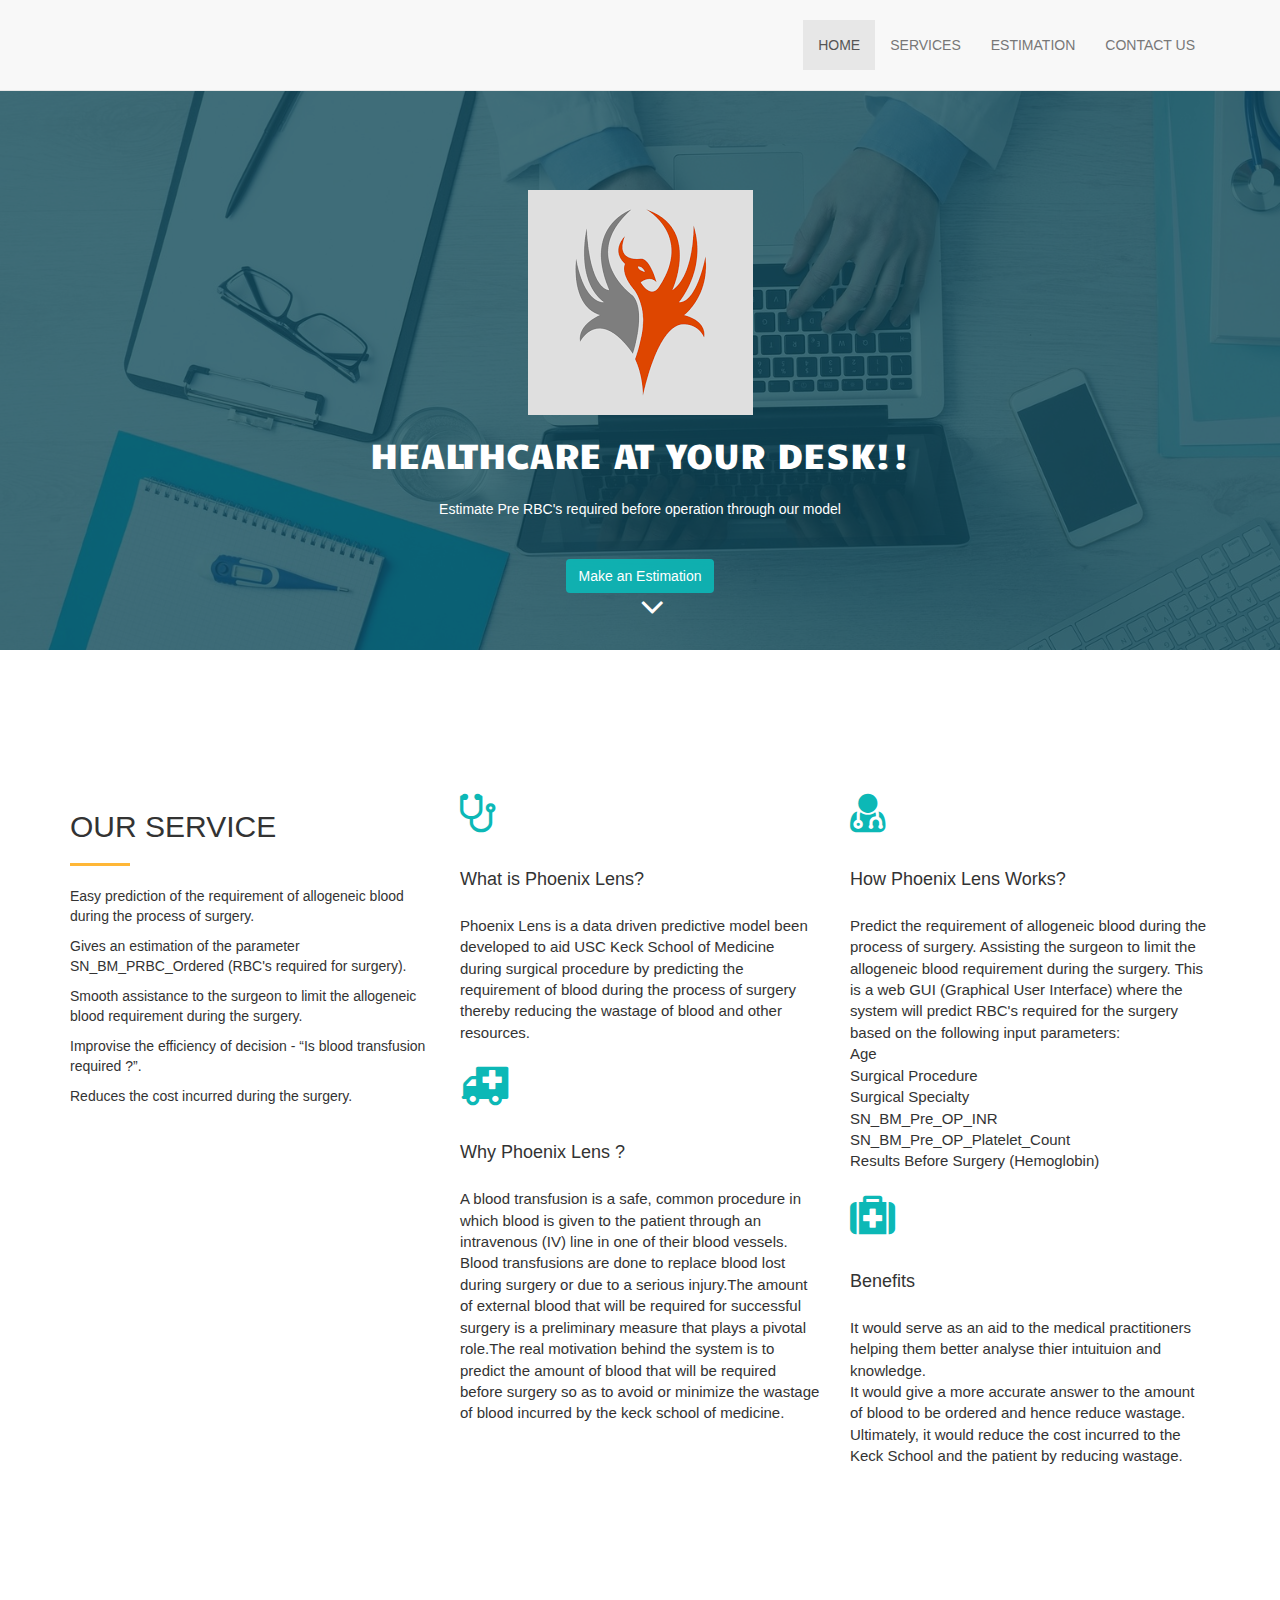
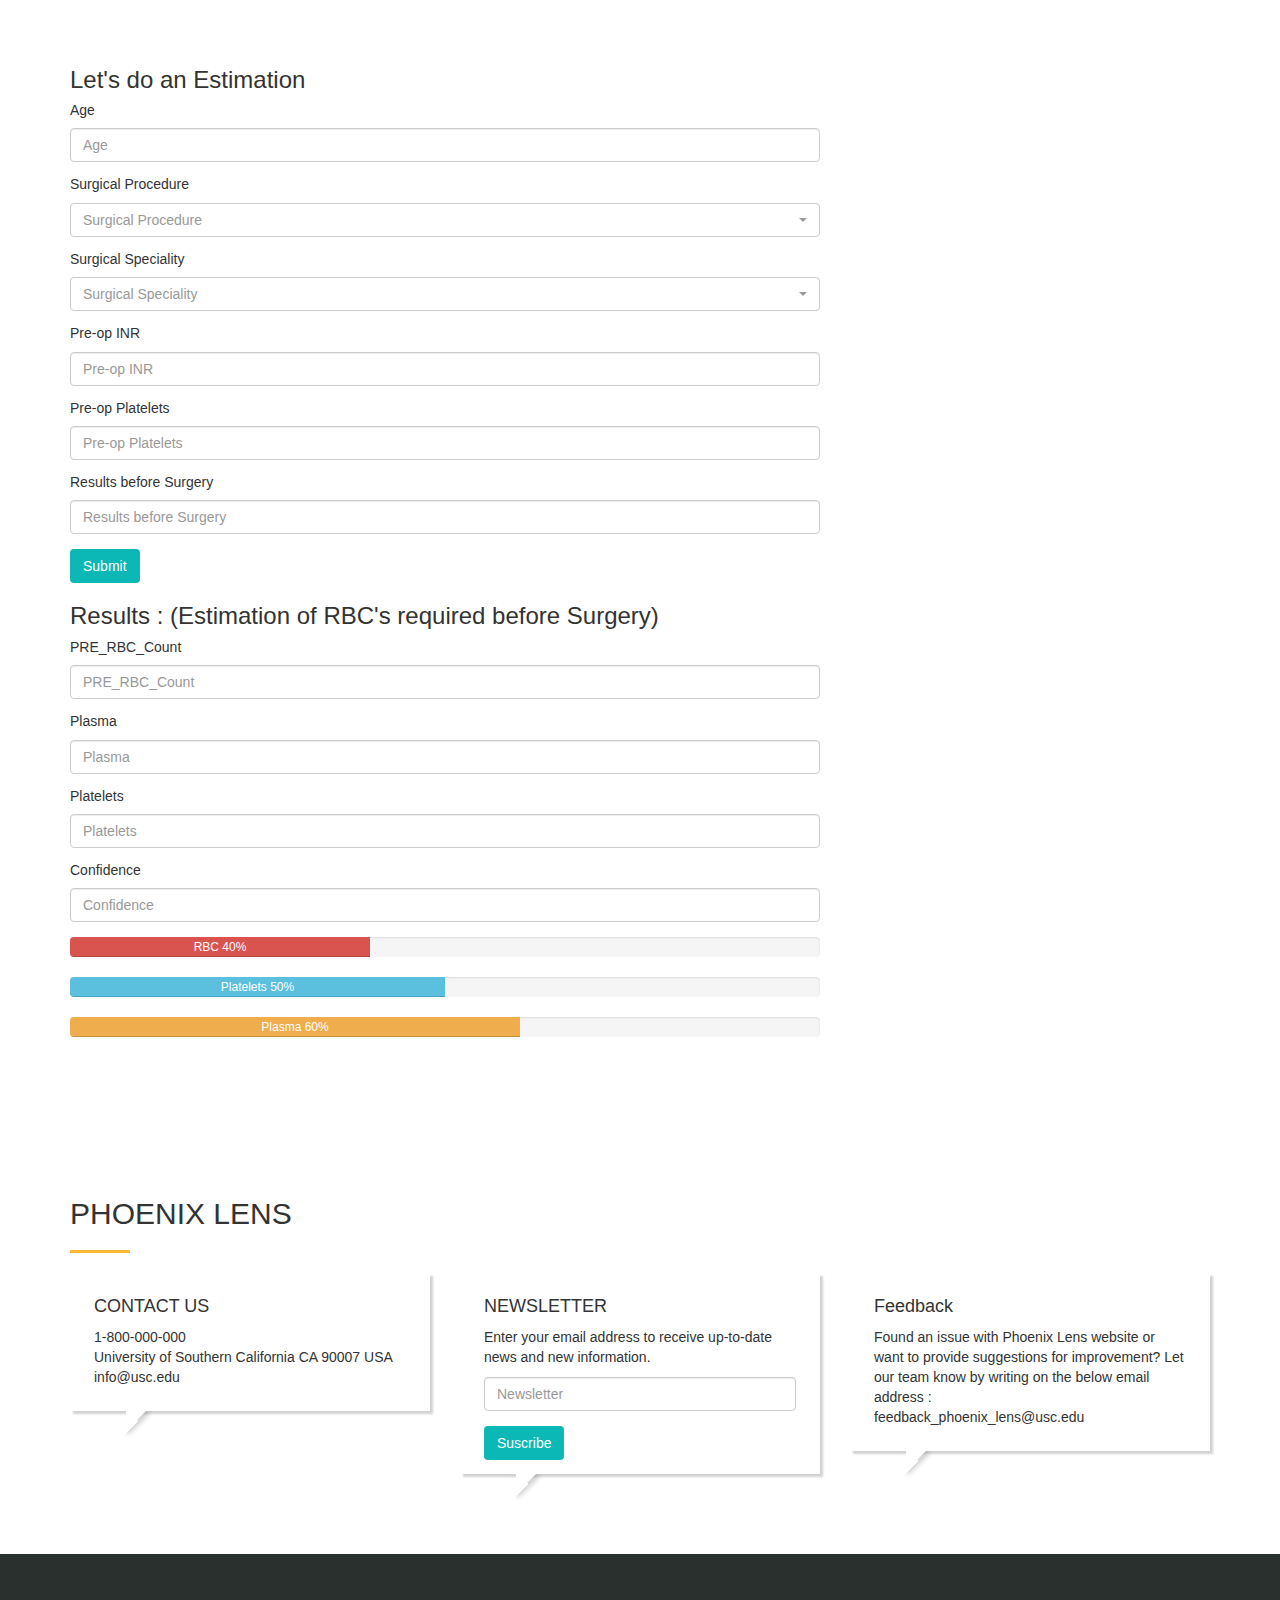
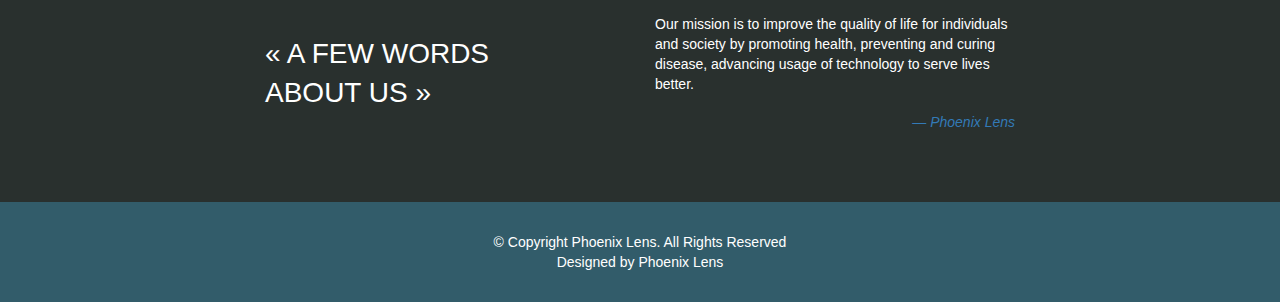
<file: src/PhoenixLensUI/index.html>
<!DOCTYPE html>
<html lang="en">
  <head>
    <meta charset="utf-8">
    <meta name="viewport" content="width=device-width, initial-scale=1">
    
      <link rel="stylesheet" type="text/css" href="https://fonts.googleapis.com/css?family=Open+Sans|Raleway|Candal">
      <link rel="stylesheet" type="text/css" href="css/font-awesome.min.css">
      <link rel="stylesheet" type="text/css" href="css/bootstrap.min.css">
      
      <link rel="stylesheet" href="css/bootstrap-select.css">
      <link rel="stylesheet" type="text/css" href="css/style.css">
      <link rel="stylesheet" href="https://maxcdn.bootstrapcdn.com/bootstrap/3.3.4/css/bootstrap.min.css">
     
	 
	  <script src="https://ajax.googleapis.com/ajax/libs/jquery/1.11.3/jquery.min.js"></script>
	  <script src="https://maxcdn.bootstrapcdn.com/bootstrap/3.3.4/js/bootstrap.min.js"></script>
      <script src="js/bootstrap-select.js"></script>
   
  </head>

  <body id="myPage" data-spy="scroll" data-target=".navbar" data-offset="60">
  	<!--banner-->
	<section id="banner" class="banner">
		<div class="bg-color">
			<nav class="navbar navbar-default navbar-fixed-top">
			  <div class="container">
			  	<div class="col-md-12">
				    <div class="navbar-header">
				      <button type="button" class="navbar-toggle" data-toggle="collapse" data-target="#myNavbar">
				        <span class="icon-bar"></span>
				        <span class="icon-bar"></span>
				        <span class="icon-bar"></span>
				      </button>
				      <!--<a class="navbar-brand" href="#"><img src="img/ph_opt.png" class="img-responsive" style="width: 140px; margin-top:-32px;"></a>-->
				    </div>
				    <div class="collapse navbar-collapse navbar-right" id="myNavbar">
				      <ul class="nav navbar-nav">
				        <li class="active"><a href="#banner">Home</a></li>
				        <li class=""><a href="#service">Services</a></li>
				        <li class=""><a href="#estimation">Estimation</a></li>
				        <li class=""><a href="#contactus">Contact Us</a></li>
				      </ul>
				    </div>
				</div>
			  </div>
			</nav>
			<div class="container">
				<div class="row">
					<div class="banner-info">
						<div class="banner-logo text-center">
							<img src="img/ph.png" class="img-responsive">
						</div>
						<div class="banner-text text-center">
							<h1 class="white">Healthcare at your desk!!</h1>
							<p>Estimate Pre RBC's required before operation through our model</p>
							<a href="#estimation" class="btn btn-appoint">Make an Estimation</a>
						</div>
						<div class="overlay-detail text-center">
			               <a href="#estimation"><i class="fa fa-angle-down"></i></a>
			             </div>		
					</div>
				</div>
			</div>
		</div>
	</section>
	<!--/ banner-->

	<!--service-->
	<section id="service" class="section-padding">
	    <div style="height: 80px;"></div>
		<div class="container">
			<div class="row">
				<div class="col-md-4 col-sm-4">
					<h2 class="ser-title">Our Service</h2>
					<hr class="botm-line">
					<p>Easy prediction of the requirement of allogeneic blood during the process of surgery.</p>
					<p>Gives an estimation of the parameter SN_BM_PRBC_Ordered (RBC's required for surgery).</p>
					<p>Smooth assistance to the surgeon to limit the allogeneic blood requirement during the surgery.</p>
					<p>Improvise the efficiency of decision - “Is blood transfusion required ?”.</p>
					<p>Reduces the cost incurred during the surgery.</p>
				</div>
				<div class="col-md-4 col-sm-4">
					<div class="service-info">
						<div class="icon">
							<i class="fa fa-stethoscope"></i>
						</div>
						<div class="icon-info">
							<h4>What is Phoenix Lens?</h4>
							<p> Phoenix Lens is a data driven predictive model been developed to aid USC Keck School of Medicine during surgical procedure by predicting the requirement of  blood during the process of surgery thereby reducing the wastage of blood and other resources.</p>
						</div>
					</div>
					<div class="service-info">
						<div class="icon">
							<i class="fa fa-ambulance"></i>
						</div>
						<div class="icon-info">
							<h4>Why Phoenix Lens ?</h4>
							<p>A blood transfusion is a safe, common procedure in which blood is given to the patient through an intravenous (IV) line in one of their blood vessels. Blood transfusions are done to replace blood lost during surgery or due to a serious injury.The amount of external blood that will be required for successful surgery is a preliminary measure that plays a pivotal role.The real motivation  behind the system is to predict the amount of blood that will be required before surgery so as to avoid or minimize the wastage of blood incurred by the keck school of medicine.</p>
						</div>
					</div>
				</div>
				<div class="col-md-4 col-sm-4">
					<div class="service-info">
						<div class="icon">
							<i class="fa fa-user-md"></i>
						</div>
						<div class="icon-info">
							<h4>How Phoenix Lens Works?</h4>
							<p>Predict the requirement of allogeneic blood during the process of surgery. Assisting the surgeon to limit the allogeneic blood requirement during the surgery. This is a web GUI (Graphical User Interface) where the system will predict RBC's required for the surgery based on the following input parameters:<br>
							Age<br>
							Surgical Procedure<br>
							Surgical Specialty<br>
							SN_BM_Pre_OP_INR<br>
							SN_BM_Pre_OP_Platelet_Count<br>
							Results Before Surgery (Hemoglobin)</p>
						</div>
					</div>
					<div class="service-info">
						<div class="icon">
							<i class="fa fa-medkit"></i>
						</div>
						<div class="icon-info">
							<h4>Benefits</h4>
							<p> It would serve as an aid to the medical practitioners helping them better analyse thier intuituion and knowledge.<br>
								It would give a more accurate answer to the amount of blood to be ordered and hence reduce wastage.<br>
								Ultimately, it would reduce the cost incurred to the Keck School and the patient by reducing wastage. </p>
						</div>
					</div>
				</div>
			</div>
		</div>
	</section>
	<!--/ service-->

	<!--estimation-->
	<section id="estimation" class="section-padding">
		<div style="height: 40px;"></div>
		<div class="container">
			<div class="row">
				<div class="col-md-8 col-sm-8 marb20">
					<div class="estimation-info">
							<h3 class="cnt-ttl">Let's do an Estimation</h3>
                            <div id="errormessage"></div>
							<form action="" method="post" role="form" class="estimationForm">
								<!--Age-->
							    <div class="form-group">
							    	<h5 class="cnt-ttl"> Age </h5>
                                    <input type="text" name="Age" class="form-control br-radius-zero" id="Age" placeholder="Age" data-rule="minlen:4" data-msg="Enter your age"/>
                                    <div class="validation"></div>
                                </div>

                                <!--Speciality-->
                                <div class="form-group">
                                	<h5 class="cnt-ttl"> Surgical Procedure </h5>
	  								<select class="selectpicker form-control" data-live-search="true" title="Surgical Procedure">
	  									<option>Aortic Valve Replacement Percutaneous</option>
										<option>Colon Resection</option>
										<option>Liver Resection</option>
										<option>Cystoscopy with Bladder Biopsy</option>
										<option>Craniotomy Retrosigmoid Combo</option>
										<option>Colon Resection Laparoscopic</option>
										<option>Ptosis Repair</option>
										<option>Knee Total Arthroplasty</option>
										<option>Ureteroscopy Laser Lithotripsy Ureteral</option>
										<option>Robotic Partial vs. Radical Nephrectomy</option>
										<option>Blepharoplasty</option>
										<option>Low Anterior Resection Laparoscopic</option>
										<option>Herniorrhaphy Inguinal Laparoscopic</option>
										<option>Laminectomy Posterior Lumbar Interbody F</option>
										<option>Aortic and Mitral Valve Replacement</option>
										<option>Thoracoscopy</option>
										<option>Breast Reconstruction with Implants</option>
										<option>Cystectomy with Urinary Diversion To Ure</option>
										<option>Hysteroscopy</option>
										<option>Robotic Radical Cystoprostatectomy Pelvi</option>
										<option>Robotic Radical Prostatectomy Pelvic Lym</option>
										<option>Hip Total Arthroplasty</option>
										<option>Knee Arthroplasty Partial</option>
										<option>Cystoscopy with Stent Placement</option>
										<option>Sarcoma Resection Retroperitoneal</option>
										<option>Excision Lesion</option>
										<option>Liver Transplant Cadaveric Recipient</option>
										<option>Cranioplasty</option>
										<option>Hip Irrigation and Debridement</option>
										<option>Aortic Thoracic Ascending Aneurysm Repai</option>
										<option>Irrigation and Debridement</option>
										<option>Brain Shunt Ventricular Peritoneal</option>
										<option>Aortic Thoracic Aneurysm Descending Endo</option>
										<option>Knee Arthroscopy</option>
										<option>Ecmo</option>
										<option>Craniotomy Aneurysmectomy</option>
										<option>Hip Open Reduction Internal Fixation wit</option>
										<option>Exploratory Laparotomy</option>
										<option>Craniotomy Burr Holes</option>
										<option>Laminectomy Microdiscectomy Lumbar 1 or</option>
										<option>Brain Implant Deep Brain Stimulator</option>
										<option>Wound Irrigation and Debridement</option>
										<option>Brain Battery Placement Replacement Deep</option>
										<option>Radical Neck Dissection</option>
										<option>Transoral Robotic Surgery</option>
										<option>Arterial Venous Fistula Creation/Repair</option>
										<option>Cystoscopy Blue Light</option>
										<option>Laparoscopy Diagnostic</option>
										<option>Neck Excision Mass</option>
										<option>Minimally Invasive Mitral Valve Repair v</option>
										<option>Nasal Septoplasty with Functional Endosc</option>
										<option>Aortic Valve Repair vs. Replacement</option>
										<option>Radical Neck Dissection Tracheostomy Man</option>
										<option>Esophagoscopy Flexible with Dilatation w</option>
										<option>Laminectomy Posterior Cervical 2 level</option>
										<option>Craniotomy Tumor</option>
										<option>Carotid Endarterectomy</option>
										<option>Hip Total Arthroplasty Revision</option>
										<option>Craniotomy Middle Fossa</option>
										<option>Hepaticojejunostomy</option>
										<option>Coronary Artery Bypass Graft</option>
										<option>Nasal Septoplasty with Rhinoplasty Nasal</option>
										<option>Sacrectomy</option>
										<option>Thoracoscopy with Pleurodesis</option>
										<option>Breast Biopsy with Needle Localization</option>
										<option>Tracheostomy Tube Insertion</option>
										<option>Kidney Transplant Cadaveric Recipient</option>
										<option>Prostatectomy Transurethral Resection</option>
										<option>Pelvic Open Reduction Internal Fixation</option>
										<option>Laminectomy Anterior and Posterior Lumba</option>
										<option>Robotic Colon Resection Laparoscopic</option>
										<option>Cholecystectomy Laparoscopic</option>
										<option>Herniorrhaphy Umbilical Open</option>
										<option>Whipple Procedure</option>
										<option>Arm Bicep Muscle Repair</option>
										<option>Ulnar Nerve Transposition</option>
										<option>Hysterectomy Abdominal Total Bilateral S</option>
										<option>Sternotomy</option>
										<option>Thoracoscopic Robotic Assisted Lung Rese</option>
										<option>Nephrectomy Radical</option>
										<option>Shoulder Arthroscopy</option>
										<option>Abdominal Perineal Resection Laparoscopi</option>
										<option>Bronchoscopy Flexible</option>
										<option>Circumcision</option>
										<option>Leg Quadriceps Muscle Biopsy</option>
										<option>Skin Graft Split Thickness</option>
										<option>Soft Tissue En Bloc Resection</option>
										<option>Arterial Venous Thrombectomy Upper Extre</option>
										<option>Pacemaker Insertion Permanent</option>
										<option>Laminectomy Posterior Cervical 3 or more</option>
										<option>Laminectomy Posterior Cervical 1 level</option>
										<option>Femoral to Tibial Artery Bypass Graft</option>
										<option>Herniorrhaphy Ventral Open</option>
										<option>Ileostomy Closure/Takedown Revision</option>
										<option>Laryngoscopy Direct Bronchoscopy Esophag</option>
										<option>Kidney Transplant Living Related Recipie</option>
										<option>Robotic Partial Nephrectomy Cystoscopy U</option>
										<option>Cystolitholapaxy</option>
										<option>Ureteroscopy Laser Lithotripsy Retrograd</option>
										<option>Colostomy Laparoscopic</option>
										<option>Cystoscopy with Collagen Injection</option>
										<option>Mastoidectomy</option>
										<option>Anal Fistulotomy with Seton</option>
										<option>Femur En Bloc Resection Distal Femur wit</option>
										<option>Aortic Arch Replacement</option>
										<option>Laminectomy Posterior Lumbar Thoracic 1</option>
										<option>Heart Endo Angiography Diagnostic</option>
										<option>Subclavian Carotid Artery Bypass Graft</option>
										<option>Mitral Valve Repair vs. Replacement</option>
										<option>Herniorrhaphy Ventral Laparoscopic</option>
										<option>Ureteral Reimplantation</option>
										<option>Gastric Bypass Laparoscopic</option>
										<option>Prostatectomy Laparoscopic Robotic</option>
										<option>Robotic Kidney Transplant Donor Nephrect</option>
										<option>Nissen Toupet Dor Fundoplication Laparos</option>
										<option>Nephrectomy Radical Thoracoabominal Lymp</option>
										<option>Hip Core Decompression</option>
										<option>Breast Reconstruction</option>
										<option>Free Flap Transfer</option>
										<option>Parotidectomy</option>
										<option>Laminectomy Cervical Anterior Discectomy</option>
										<option>Thyroidectomy</option>
										<option>Colostomy Closure/Hartmann Procedure</option>
										<option>Removal Hardware</option>
										<option>Parathyroidectomy</option>
										<option>Breast Biopsy</option>
										<option>Thoracoscopy with possible Thoracotomy</option>
										<option>Leg Amputation Below Knee</option>
										<option>Robotic Ureteral Reimplantation</option>
										<option>Parathyroidectomy Minimally Invasive</option>
										<option>Small Bowel Resection</option>
										<option>Knee Total Arthroplasty Revision</option>
										<option>Flap Rotational Advancement</option>
										<option>Thoracotomy</option>
										<option>Hysterectomy Robotic</option>
										<option>Panendoscopy</option>
										<option>Cystoscopy</option>
										<option>Wound Irrigation and Debridement Lower E</option>
										<option>Bilateral Inguinal Lymph Node Dissection</option>
										<option>Cystoscopy Diagnostic</option>
										<option>Hip Total Arthroplasty Resection</option>
										<option>Radio Frequency Ablation</option>
										<option>Herniorrhaphy Incisional Open</option>
										<option>Robotic Hysterectomy Single Site</option>
										<option>Gastrostomy Tube Placement</option>
										<option>Robotic Partial Nephrectomy</option>
										<option>Knee Closed Manipulation</option>
										<option>Herniorrhaphy Paraesophageal Laparoscopi</option>
										<option>Urinary Incontinence Repair with sling g</option>
										<option>Tumor Reductive Surgery</option>
										<option>Soft Tissue Biopsy</option>
										<option>Aortic Root Replacement</option>
										<option>Mastectomy</option>
										<option>Minimally Invasive Lumbar Laminectomy an</option>
										<option>Liver Transplant Donor</option>
										<option>Panniculectomy</option>
										<option>Robotic Radical Prostatectomy</option>
										<option>Salpingo Oophorectomy Laparoscopic</option>
										<option>Cystocele Repair</option>
										<option>Anal Mass Excision</option>
										<option>Knee Total Arthroplasty Resection</option>
										<option>Aortic Abdominal Aneurysm Endovascular R</option>
										<option>Colonoscopy with Stent Placement</option>
										<option>Vagal Nerve Stimulator Placement</option>
										<option>Rectal Vaginal Fistula Repair</option>
										<option>Mouth Le Fort I Osteotomy</option>
										<option>Craniotomy Arterial Venous Malformation</option>
										<option>Abdominoplasty</option>
										<option>Mitral Clip</option>
										<option>Liver Transplant Recipient</option>
										<option>Cystoscopy with Retrograde Pyelogram</option>
										<option>Spine Exposure</option>
										<option>Gastrectomy</option>
										<option>Esophagectomy En Bloc Vagal Gastric Pull</option>
										<option>Shoulder Total with Reverse Delta Prosth</option>
										<option>Penile Reconstruction</option>
										<option>Femur Open Reduction Internal Fixation</option>
										<option>Shoulder Arthroscopy with Rotator Cuff R</option>
										<option>Cholecystectomy with Cholangiogram</option>
										<option>General</option>
										<option>Palate Surgery</option>
										<option>Craniotomy Translabyrinthine Combo</option>
										<option>Septoplasty Rhinoplasty</option>
										<option>Femur Endoprosthesis Proximal Revision</option>
										<option>ATI Headache Device Implant</option>
										<option>Bladder Augmentation Cystoplasty</option>
										<option>Herniorrhaphy Inguinal Open</option>
										<option>Bone Biopsy Curettage Bone Graft Substit</option>
										<option>Knee Arthroscopy with Lateral and Medial</option>
										<option>Stomaplasty</option>
										<option>Craniectomy</option>
										<option>Cystoscopy with Ureteroscopy</option>
										<option>Robotic Radical Cystectomy Ileal Conduit</option>
										<option>Nephrectomy Laparoscopic</option>
										<option>Component Separation Repair With Mesh Bi</option>
										<option>Consult Wound Closure</option>
										<option>Craniotomy Temporal Resection with Endol</option>
										<option>Breast Reconstruction Revision</option>
										<option>Colon Resection Low Anterior Resection</option>
										<option>Mediastinoscopy</option>
										<option>Lung Transplant Cadaveric Single</option>
										<option>Laminectomy Anterior Cervical 1 level</option>
										<option>Heart Pericardial Window</option>
										<option>Appendectomy Laparoscopic</option>
										<option>Tibia Intramedullary Nail</option>
										<option>Laminectomy Lumbar Corpectomy and Fusion</option>
										<option>Craniotomy Brain Bypath 6 Pillar</option>
										<option>Laminectomy Posterior Lumbar Thoracic 3</option>
										<option>Humerus Open Reduction Internal Fixation</option>
										<option>Chest Closure</option>
										<option>Pacemaker Generator Removal</option>
										<option>Nephrectomy Laparoscopic Robotic</option>
										<option>Craniotomy with Carotid Bypass</option>
										<option>Heart Endo Angioplasty Stent</option>
										<option>Craniotomy Microvascular Decompression R</option>
										<option>Pyeloplasty Laparoscopic</option>
										<option>Spinal Irrigation and Debridement</option>
										<option>Prostate Laser Enucleation</option>
										<option>Robotic Nephroureterectomy</option>
										<option>Fibular Free Flap</option>
										<option>Lumboperitoneal Shunt Insertion</option>
										<option>Femoral Artery Aneurysm Repair</option>
										<option>Open Reduction Internal Fixation</option>
										<option>Robotic Simple Prostatectomy</option>
										<option>Robotic Nephroureterectomy with or witho</option>
										<option>Lung Transplant Cadaveric Bilateral</option>
										<option>Ankle Fusion</option>
										<option>Shoulder Total Arthroplasty Revision</option>
										<option>Exam Under Anesthesia</option>
										<option>Excision Melanoma</option>
										<option>Bladder Transurethral Resection of Tumor</option>
										<option>Kidney Transplant Donor Laparoscopic Rob</option>
										<option>Rhinoplasty</option>
										<option>Kidney Transplant Donor Laparoscopic</option>
										<option>Tendon Repair</option>
										<option>Nerve Exploration</option>
										<option>Elbow Open Reduction Internal Fixation</option>
										<option>Anal Condyloma Excision</option>
										<option>Toe/Metatarsal Amputation</option>
										<option>Herniorrhaphy Incisional Laparoscopic</option>
										<option>Dilatation Cervix Uterine Curettage And</option>
										<option>Craniotomy Cortical Neurostimulator Inse</option>
										<option>Herniorrhaphy Parastomal</option>
										<option>Hemorrhoidectomy</option>
										<option>Gastrectomy Sleeve Laparoscopic</option>
										<option>Dilatation of Cervix and Curettage of Ut</option>
										<option>Nephrolithotomy Percutaneous</option>
										<option>Ankle Open Reduction Internal Fixation</option>
										<option>Robotic Abdominal Perineal Resection Lap</option>
										<option>Femur Intramedullary Nail</option>
										<option>Femoral Artery Endarterectomy</option>
										<option>Hysterectomy Abdominal With Bilateral Sa</option>
										<option>Endobronchial Ultrasound Fine Needle Asp</option>
										<option>Craniectomy Study For CME Implantation w</option>
										<option>Coronary Artery Bypass Graft Mitral Valv</option>
										<option>Shoulder Total Arthroplasty</option>
										<option>Medtronic Pump Dorsal Column Stimulator</option>
										<option>Vulvar Laser Ablation</option>
										<option>Insertion Catheter</option>
										<option>Laminectomy Microdiscectomy Lumbar 3 or</option>
										<option>Laparoscopic LINX vs. Nissen Fundoplicat</option>
										<option>Laminectomy Microdiscectomy Lumbar 5 or</option>
										<option>Varicocele Repair Microsurgical</option>
										<option>Pyeloplasty Laparoscopic Robotic</option>
										<option>Laminectomy Anterior Cervical 2 level</option>
										<option>Hip Total Irrigation and Debridement</option>
										<option>Genioglossus Advancement</option>
										<option>Esophagectomy Thoracoscopic Laparoscopic</option>
										<option>Laminectomy Anterior Lumbar Interbody Fu</option>
										<option>Pancreatectomy Laparoscopic</option>
										<option>Robotic Radical Retropubic Prostatectomy</option>
										<option>Lymph Node Dissection</option>
										<option>Tongue Radiofrequency</option>
										<option>Esophagus Transoral Stapling of Zenkers</option>
										<option>Heart Myomectomy</option>
										<option>Ross Procedure</option>
										<option>Transanal Microscopic Excision</option>
										<option>Heart Bentall Procedure</option>
										<option>Laminectomy Posterior Lumbar Thoracic 4</option>
										<option>Cystectomy Partial</option>
										<option>Breast Flap Deep Inferior Epigastric Per</option>
										<option>Salpingo Oophorectomy Open</option>
										<option>Adrenalectomy Laparoscopic Robotic</option>
										<option>Herniorrhaphy Hiatal Hernia Laparoscopic</option>
										<option>Laminectomy Posterior Fusion Minimally I</option>
										<option>Knee Total Arthroplasty Bilateral</option>
										<option>Exploratory Laparotomy with Lysis of Adh</option>
										<option>Transvagingal Taping with Cystoscopy</option>
										<option>Heart Atrial Septal Defect Repair Minima</option>
										<option>Robotic Radical Nephrectomy Lymph Node D</option>
										<option>Distal Radius Open Reduction Internal Fi</option>
										<option>Finger Open Reduction Internal Fixation</option>
										<option>Tracheal Resection</option>
										<option>Sphincteroplasty Anoplasty Thiersch Proc</option>
										<option>Finger Amputation</option>
										<option>Orchiectomy Scrotal</option>
										<option>Bone Biopsy</option>
										<option>Breast Augmentation Revision</option>
										<option>Mediastinoscopy with Bronchoscopy</option>
										<option>Pilonidal Cystectomy</option>
										<option>Vagal Nerve Stimulator Replacement</option>
										<option>Colostomy Closure Laparoscopic</option>
										<option>Bronchoscopy Rigid</option>
										<option>Shoulder Manipulation</option>
										<option>Cystoscopy with Removal Stent</option>
										<option>Jejunostomy Tube Placement</option>
										<option>Ureteroscopy Flexible</option>
										<option>Breast Reconstruction Tissue Expander</option>
										<option>Soft Tissue Biopsy with Wide Excision</option>
										<option>Laminectomy Cervical Anterior Posterior</option>
										<option>Gastrectomy Laparoscopic</option>
										<option>Robotic Radical Nephrectomy</option>
										<option>Insertion Catheter Vascular Access Port</option>
										<option>Gastric Bypass with Cholecystectomy Appe</option>
										<option>Colon Resection Right Laparoscopic</option>
										<option>Vascular Access Port Removal</option>
										<option>Breast Reduction</option>
										<option>Laryngectomy</option>
										<option>Mouth Excision Submandibular Gland</option>
										<option>Thyroidectomy With Node Dissection</option>
										<option>Flap Local</option>
										<option>Minimally Invasive Aortic Valve Repair v</option>
										<option>Robotic Radical Nephrectomy Renal Vein T</option>
										<option>Maxillectomy</option>
										<option>Bone Anchored Hearing Aid Procedure</option>
										<option>Vein Saphenous Strippings Stab Phlebecto</option>
										<option>Ureteroscopy with Laser Lithotripsy</option>
										<option>Aortic Abdominal Aneurysm Repair</option>
										<option>Heart Maze Procedure</option>
										<option>Esophagogastroduodenoscopy and Colonosco</option>
										<option>Endovascular Thoracic Aneurysm Repair</option>
										<option>Pelvic Exploration</option>
										<option>Cervical Conization Cold Knife</option>
										<option>Tibial Plateau Open Reduction Internal F</option>
										<option>Laparoscopic Rectopexy</option>
										<option>Inspire UA Stimulation</option>
										<option>Pharyngoplasty</option>
										<option>Heart Endo Angioplasty</option>
										<option>Endoscopic Sinus Surgery</option>
										<option>Brain Ommaya Reservoir</option>
										<option>Cystoscopy Transurethral Resection of Bl</option>
										<option>Knee Irrigation and Debridement</option>
										<option>First Rib Resection</option>
										<option>Laparoscopic Whipple Procedure</option>
										<option>Coronary Artery Bypass Graft Aortic Valv</option>
										<option>Thymectomy</option>
										<option>Craniotomy Subdural Strips and Grid Plac</option>
										<option>Endoscopic Transphenoidal Craniotomy</option>
										<option>Scapulectomy</option>
										<option>Breast Reconstruction Latiss Flap</option>
										<option>Gastric Pacer Open</option>
										<option>Lingual Tonsillectomy</option>
										<option>Turbinate Radiofrequency</option>
										<option>Aortic Thoracic Aneurysm Descending</option>
										<option>Tympanoplasty Canaloplasty Ossicular Rec</option>
										<option>Larynx Voice Prosthesis Revision</option>
										<option>Nephroureterectomy Laparoscopic</option>
										<option>Uterine Myomectomy</option>
										<option>Breast Segmental Mastectomy with Needle</option>
										<option>Incision and Drainage</option>
										<option>Sigmoidoscopy Anoscopy</option>
										<option>Shoulder Closed Reduction</option>
										<option>Cholecystectomy Open</option>
										<option>Parotidectomy with Cervicofacial Advance</option>
										<option>Robotic Nephroureterectomy Lymph Node Di</option>
										<option>Spine Minimally Invasive Direct Lateral</option>
										<option>Laparoscopic Gastrostomy Tube Placement</option>
										<option>Ankle Arthroscopy</option>
										<option>Vaginal Wall Sling Repair with Cystocele</option>
										<option>Revision Scar</option>
										<option>Cystoscopy with Urolift</option>
										<option>Gastric Band and Port Removal Laparoscop</option>
										<option>Nissen Fundoplication Transabdominal</option>
										<option>Shoulder Irrigation and Debridement</option>
										<option>Kyphoplasty</option>
										<option>Spleenectomy Open</option>
										<option>Heart Ventricular Assist Device</option>
										<option>Aortic Thoracic Aneurysm Ascending Minim</option>
										<option>Endoscopic Third Ventriculostomy</option>
										<option>Humerus En Bloc Resection Proximal Humer</option>
										<option>Coronary Artery Bypass Graft Aortic and</option>
										<option>Sarcoma Resection Extremity</option>
										<option>Eye Conjunctivoplasty</option>
										<option>Thyroplasty</option>
										<option>Glossectomy Partial</option>
										<option>Heart Ventricular Septal Defect Repair</option>
										<option>Hip Total Arthroplasty Bilateral</option>
										<option>Hysterectomy Vaginal</option>
										<option>Endorectal Advancement Flap</option>
										<option>Hand Tendon Repair</option>
										<option>Soft Tissue Cryoablation Resection Excis</option>
										<option>Colectomy with Colostomy Laparoscopic</option>
										<option>Space OAR Injection</option>
										<option>Leg Amputation Above Knee</option>
										<option>Prostatectomy Laparoscopic</option>
										<option>Bladder Diverticulectomy</option>
										<option>Drug-Induced Sleep Endoscopy</option>
										<option>Nasal Fracture Closed Reduction</option>
										<option>Mandibular Facial Fracture Repair</option>
										<option>Fallopian Tube Ligation Laparoscopic</option>
										<option>Colonoscopy Intra-Operative</option>
										<option>Cochlear Implant</option>
										<option>Liver Resection Laparoscopic</option>
										<option>Rectal Prolapse Repair</option>
										<option>Knee Arthroplasty Partial Bilateral</option>
										<option>Robotic Cystectomy Laparoscopic</option>
										<option>Vaginal Cystectomy</option>
										<option>Knee Total Arthroplasty Irrigation and D</option>
										<option>Aortic Bifemoral Bypass Graft</option>
										<option>Eye Enucleation</option>
										<option>Leg Irrigation and Debridement</option>
										<option>Wound Closure</option>
										<option>Brain Implant Deep Brain Stimulator with</option>
										<option>Vaginal Mass Excision</option>
										<option>Stimulator Placement</option>
										<option>Clavicle Open Reduction Internal Fixatio</option>
										<option>Robotic Pyeloplasty Cystoscopy Ureteral</option>
										<option>Heart Transplant</option>
										<option>Femur En Bloc Proximal Resection with Bi</option>
										<option>Popliteal To Anterior Tibial Artery Bypa</option>
										<option>Tonsillectomy</option>
										<option>Pericardectomy</option>
										<option>Leg Nerve Repair</option>
										<option>Robotic Ureteral Reimplantation with Pso</option>
										<option>Craniotomy Awake</option>
										<option>Tibia Endoprosthesis Proximal Revision</option>
										<option>Finger Irrigation and Debridement</option>
										<option>Hand Open Reduction Internal Fixation</option>
										<option>Colostomy</option>
										<option>Organ Procurement</option>
										<option>Hip Hemi Arthroplasty Bipolar</option>
										<option>Shoulder Open Acromioclavicular Joint Re</option>
										<option>Pacemaker Generator Replacement</option>
										<option>Vulvectomy Radical</option>
										<option>Sternoclavilar Reconstruction</option>
										<option>Urethra Artificial Sphincter Revision</option>
										<option>Hysterectomy Vaginal Assisted Laparoscop</option>
										<option>Esophageal Cricomyotomy with or without</option>
										<option>Ear Exploration Middle Stapedectomy</option>
										<option>Cystoscopy Ureteroscopy Stent Placement</option>
										<option>Humerus Endoprosthesis Proximal Revision</option>
										<option>Ureteroileal Reanastomosis</option>
										<option>Perirectal Abscess Incision and Drainage</option>
										<option>Rectal Artificial Bowel Sphincter</option>
										<option>Vagal Nerve Stimulator Battery Replaceme</option>
										<option>Abdominal Sacral Colpopexy Robotic</option>
										<option>Esophagogastroduodenoscopy Insertion Per</option>
										<option>Gastric Pacer Laparoscopic</option>
										<option>Vena Cava Filter Placement</option>
										<option>Popliteal Aneurysm Artery/Vein Repair</option>
										<option>Colon Resection Right Open</option>
										<option>nan</option>
										<option>Tricuspid Valve Repair vs. Replacement</option>
										<option>Ovarian Cystectomy Laparoscopic</option>
										<option>Robotic Nephrectomy</option>
										<option>Pancreas Transplant Cadaveric</option>
										<option>Robotic Radical Cystectomy Neobladder</option>
										<option>Spine Minimally Invasive Transforaminal</option>
										<option>Robotic Low Anterior Resection Laparosco</option>
										<option>Pancreatectomy</option>
										<option>Penile Prosthesis Implant Inflatable</option>
										<option>Orbital Repair with Bone Flap</option>
										<option>Urethroplasty</option>
										<option>Insertion Dialysis Catheter</option>
										<option>Robotic Partial Nephrectomy via Retoperi</option>
										<option>Esophageal Ultrasound Endoscopic</option>
										<option>Penile Prosthesis Implant Revision</option>
										<option>Forehead Flap</option>
										<option>Robotic Rectopexy</option>
										<option>Facial Fractures Open Reduction Internal</option>
										<option>Insertion Catheter Hickman</option>
										<option>Femur Endoprosthesis Distal Revision</option>
										<option>Hip Open Reduction Internal Intertrochan</option>
										<option>Pelvic Exenteration</option>
										<option>Craniotomy Transsphenoidal</option>
										<option>Tibia Irrigation and Debridement</option>
										<option>Colposcopy</option>
										<option>Elbow Irrigation and Debridement</option>
										<option>Renal Artery Aneurysm Repair</option>
										<option>Penile Biopsy</option>
										<option>Endoscopic Retrograde Cholangiopancreato</option>
										<option>Colpocleisis</option>
										<option>Repair Pseudoaneurysm</option>
										<option>Laminectomy Cervical Corpectomy 1 Level</option>
										<option>Hip Closed Reduction</option>
										<option>Axilla Femoral Bypass Graft</option>
										<option>Orchiectomy Scrotal and Testicular Prost</option>
										<option>Skull Irrigation Debridement Washout</option>
										<option>Mouth Extraction Teeth</option>
										<option>Open Reduction Internal Fixation Talus</option>
										<option>Pouch Procedure</option>
										<option>Ureteral Ileal Conduit</option>
										<option>Hemorrhoidectomy Fistulectomy</option>
										<option>Retroperitoneal Lympn Node Dissection Re</option>
										<option>Sphincterectomy</option>
										<option>Insertion Tissue Expander</option>
										<option>Insertion Catheter Peritoneal</option>
										<option>Lacrimal Duct Probing</option>
										<option>Gastric Banding Laparoscopic</option>
										<option>Renal Mesenteric Celiac Artery Bypass</option>
										<option>Arm Nerve Repair</option>
										<option>Cystoscopy with Botox Injection</option>
										<option>Breast Augmentation</option>
										<option>Lipectomy Suction</option>
										<option>Insertion Portacath</option>
										<option>Lumbar Extreme Lateral Interbody Fusion</option>
										<option>Bronchoscopy with Thoracotomy</option>
										<option>Urethra Artificial Sphincter Insertion</option>
										<option>Thoracotomy with Rib Resection</option>
										<option>Rectocele Repair</option>
										<option>Suprapubic Cystostomy Tube Placement</option>
										<option>High Intensity Focused Ultrasound with E</option>
										<option>Prostate Transrectal Ultrasound Placemen</option>
										<option>Peritoneal Dialysis Catheter Laparoscopi</option>
										<option>High Intensity Focused Ultrasound with S</option>
										<option>Elbow Arthroscopy</option>
										<option>Robotic Gastrectomy, Roux-en-y and Esoph</option>
										<option>Platinum Weight and Canthopexy</option>
										<option>Canthoplasty</option>
										<option>Femoral to Popliteal Artery Bypass Graft</option>
										<option>Excision Soft Tissue Tumor Face Scalp</option>
										<option>Mouth Lip Reconstruction</option>
										<option>Orbitotomy Anterior</option>
										<option>Colostomy Revision</option>
										<option>Atrial Septal Defect Repair</option>
										<option>Robotic Radical Cystoprostatectomy, Pelv</option>
										<option>Salpingectomy Laparoscopic</option>
										<option>Posterior Repair</option>
										<option>Prostatectomy Suprapubic</option>
										<option>Anterior and Posterior Repair</option>
										<option>Femoral to Femoral Artery Bypass Graft</option>
										<option>Biliary Reconstruction</option>
										<option>Robotic Herniorrhaphy Incisional</option>
										<option>Pyloroplasty</option>
										<option>Robotic Herniorrhaphy Inguinal</option>
										<option>Hydrocelectomy</option>
										<option>Fat Reinjection</option>
										<option>Thoracoabdominal Retroperitoneal Lymph N</option>
										<option>Humerus Closed Reduction with Intramedul</option>
										<option>Ileostomy Creation</option>
										<option>Urethra Artificial Sphincter Removal</option>
										<option>Mouth Palatectomy Partial</option>
										<option>Coronary Artery Bypass Graft Aortic/Mitr</option>
										<option>Larynx Voice Prosthesis Insertion</option>
										<option>Carotid to Brachial Artery Bypass Graft</option>
										<option>Elbow Ligament Reconstruction</option>
										<option>Robotic Esophagectomy</option>
										<option>Paraesophageal / Hiatal Hernia Repair wi</option>
										<option>Herniorrhaphy Umbilical Laparoscopic</option>
										<option>Cervical Loop Electrode Excision</option>
										<option>Application Removal External Fixator</option>
										<option>Dacryocystorhinostomy Endoscopic</option>
										<option>Microlymphatic Procedure</option>
										<option>Insertion Catheter Pleurx</option>
										<option>Hip Total Arthroplasty with Acetabular R</option>
										<option>Robotic Liver Resection</option>
										<option>Robotic Nissen Fundoplication</option>
										<option>Foot Irrigation and Debridement</option>
										<option>Facial Nerve Transfer</option>
										<option>Scapula En Bloc Resection With Reconstru</option>
										<option>Nipple Reconstruction</option>
										<option>Adrenalectomy Laparoscopic</option>
										<option>Mastectomy Modified Radical Unilateral</option>
										<option>Biopsy Lymph Node</option>
										<option>Pharyngectomy</option>
										<option>Shoulder Arthroscopy Bankhart Acromiopla</option>
										<option>Face Gracilis Free Flap with Nerve Graft</option>
										<option>Carpal Tunnel Release</option>
										<option>Vocal Cord Injection</option>
										<option>Enterocutaneous Fistula Repair</option>
										<option>XI Robot</option>
										<option>Thyroidectomy with Parathyroidectomy</option>
										<option>Cystoscopy with Fulguration</option>
										<option>Robotic Angiogram/Angioplasty Percutaneo</option>
										<option>Caldwell Luc Procedure</option>
										<option>Shoulder Total Hemiarthroplasty</option>
										<option>Proctocolectomy Ileoanal Anastomosis</option>
										<option>Robotic Aortic Abdominal Aneurysm Endova</option>
										<option>Breast Segmental Resection</option>
										<option>Dural/Cerebrospinal Fluid Repair</option>
										<option>Urethrectomy</option>
										<option>Skin Graft</option>
										<option>Craniotomy Epilepsy</option>
										<option>Craniotomy with Visualase</option>
										<option>Calcaneous Open Reduction Internal Fixat</option>
										<option>Endoscopic Koch Pouch With Stone Removal</option>
										<option>Mitral Valve Repair Percutaneous</option>
										<option>Orbital Repair of Blowout Fracture</option>
										<option>Cervical Minimally Invasive</option>
										<option>Pelvic Exenteration with Ileal Conduit</option>
										<option>Penile Curvature Repair with Temporalis</option>
										<option>Prostatectomy Radical with Lymph Node Di</option>
										<option>Gastrostomy Tube Replacement</option>
										<option>Parotidectomy With Claviculo Rotational</option>
										<option>Achilles Tendon Repair</option>
										<option>Mastopexy</option>
										<option>Hip Disarticulation</option>
										<option>Abdominal Perineal Resection</option>
										<option>Aorta Femoral Bypass Graft</option>
										<option>Anterior Repair</option>
										<option>Block Epidural Facet Lumbar</option>
										<option>Thymectomy Robotic</option>
										<option>Gastrectomy with Hunt Lawrence Pouch Duo</option>
										<option>Ovarian Cystectomy Robotic</option>
										<option>Iliac Crest Bone Graft</option>
										<option>Application External Fixator</option>
										<option>Arm Amputation Below Elbow</option>
										<option>Penectomy</option>
										<option>Nephrectomy Simple</option>
										<option>Cholecystectomy Laparoscopic Robotic</option>
										<option>Knee Arthroscopy with Anterior Cruciate</option>
										<option>Nephrectomy Partial</option>
										<option>Prostatectomy Radical</option>
										<option>Vasectomy</option>
										<option>Robotic Radical Cystectomy Orthotopic Ne</option>
										<option>Diagnostic Laparoscopy and Small Bowel R</option>
										<option>Mouth Lip Reconstruction with Skin Graft</option>
										<option>Axillary Node Dissection</option>
										<option>Glossectomy</option>
										<option>Urethrolysis</option>
										<option>Hysterectomy Abdominal</option>
										<option>Sinus Surgery</option>
										<option>Arm Amputation Above Elbow</option>
										<option>Shoulder Open Procedure</option>
										<option>Venography Extremity Unilateral</option>
										<option>Vagal Nerve Stimulator Battery Placement</option>
										<option>Shoulder Arthroscopy with Open Bristow L</option>
										<option>Rhytidectomy</option>
										<option>Ovarian Cystectomy</option>
										<option>Penectomy Partial</option>
										<option>Pelvic Exenteration with Neobladder</option>
										<option>Groin Exploration</option>
										<option>Transesophageal Echocardiogram</option>
										<option>Rectopexy</option>
										<option>Endoscopic Transsphenoidal Craniotomy wi</option>
										<option>Shoulder Open Reduction Internal Fixatio</option>
										<option>Mass Resection Abdominal</option>
										<option>Continent Cutaneous Stoma Revision</option>
										<option>Cataract Extraction with Intra Ocular Le</option>
										<option>Toe Hallux Interphalangeal Fusion</option>
										<option>Ureterectomy</option>
										<option>Pulmonary Valve Repair vs. Replacement</option>
										<option>Vaginal Laser Ablation</option>
										<option>Spleenectomy Laparoscopic</option>
										<option>High Intensity Focused Ultrasound</option>
										<option>Excision Abdominal Lesion</option>
										<option>Cervical Spinal Cord Stimulator Placemen</option>
										<option>Coronary Artery Bypass Graft Off Pump</option>
										<option>Ileostomy Closure/Takedown</option>
										<option>Ulnar Nerve Repair</option>
										<option>Abdominal Sacral Colpopexy Combo</option>
										<option>Foot Open Reduction Internal Fixation</option>
										<option>Vesico Vaginal Fistula Repair</option>
										<option>Hyoid Suspension</option>
										<option>Laminectomy Cervical Corpectomy 3 Level</option>
										<option>Laryngoplasty</option>
										<option>Cystoscopy with Transurethral Resection</option>
										<option>Laparoscopic Small Bowel Resection</option>
										<option>Burch Urethropexy With Cystoscopy</option>
										<option>Fasciectomy</option>
										<option>Elbow Excision Olecranon Bursa</option>
										<option>Shoulder Arthroscopy with Latissimus Tra</option>
										<option>Small Bowel ReAnastomosis</option>
										<option>Cystectomy Laparoscopic</option>
										<option>Appendectomy Open</option>
										<option>Aortic Repair of Coarctation</option>
										<option>Mouth Uvulopalatopharyngoplasty</option>
										<option>Percutaneous Endoscopy of Koch Pouch Sto</option>
										<option>Laminectomy Cervical Corpectomy 2 Level</option>
										<option>Shoulder Arthroscopy with Bicep Tenodesi</option>
										<option>Neobladder with Pelvic Lymph Node Dissec</option>
										<option>Peroral Endoscopic Myotomy</option>
										<option>Subclavian Carotid Artery Transposition</option>
										<option>Incision and Drainage Bartholin Cyst</option>
										<option>Fistulotomy</option>
										<option>Elbow Total Arthroplasty Primary</option>
										<option>Laryngectomy with Pharyngectomy</option>
										<option>Colectomy with Colostomy</option>
										<option>Block Epidural Facet Thoracic</option>
										<option>Colectomy Partial</option>
										<option>Herniorrhaphy Ventral Repair with Abdomi</option>
										<option>Thoracoscopic Sympathectomy</option>
										<option>Subtotal Thyroid Lobectomy</option>
										<option>Herniorraphy Ventral Hernia with Compone</option>
										<option>Total Parotidectomy with Sternocleidomas</option>
										<option>Testicular Prosthesis Placement</option>
										<option>Cystoscopy with Laser Lithotripsy</option>
										<option>Chest Pectoralis Major Muscle Repair</option>
										<option>Modified Radical Neck</option>
										<option>Colon Resection Sigmoid</option>
										<option>Mouth Excision Thyroglossal Cyst</option>
										<option>Insertion Catheter Groshong</option>
										<option>Abdominal Sacral Colpopexy Combo Laparos</option>
										<option>Pharyngectomy Partial Robotic</option>
										<option>Laparoscopic Abdominal Perineal Resectio</option>
										<option>Intraperitoneal Port Placement</option>
										<option>Polypectomy</option>
										<option>Sentinel Node Biopsy Procedure</option>
										<option>Pelvectomy Hemi</option>
										<option>Knee Arthroscopy Cultured Autologous Cho</option>
										<option>Robotic Pancreatectomy and Splenectomy</option>
										<option>Koch Pouch Revision</option>
										<option>Maxillary Bilateral Sagittal Split Osteo</option>
										<option>Open Reduction Internal Reduction Pilon</option>
										<option>Orbital Decompression</option>
										<option>Craniotomy Acoustic Neuroma</option>
										<option>Tibia En Bloc Resec Proximal with Endopr</option>
										<option>Gastrectomy Subtotal/Partial</option>
										<option>Robotic Cystecotmy with Orthotopic Neobl</option>
										<option>Heart Centramag Device Placement</option>
										<option>Arm Removal Hardware</option>
										<option>Posterior Spinal Instrumentation Removal</option>
										<option>Knee Arthrotomy</option>
										<option>Excision Exotosis</option>
										<option>Varicocelectomy Laparoscopic</option>
										<option>Adrenalectomy Open</option>
										<option>Esophagectomy Laparoscopic</option>
										<option>Robotic Abdominal Mass Resection</option>
										<option>Pharyngectomy Partial</option>
										<option>Esophagectomy And Gastric Pullup</option>
										<option>Robotic Exenteration Ileal Conduit Urina</option>
										<option>Transabdominal Repair of Paraesophageal</option>
										<option>Pacemaker Insertion Temporary</option>
										<option>Eye Repair of Laceration</option>
										<option>Elbow Total Arthroplasty Revision</option>
										<option>Gastric Band Port Reposition/Removal</option>
										<option>Epiglottis Laser</option>
										<option>Laparoscopic Gastrectomy with Roux-en-y,</option>
										<option>Eye Lid Gold Weight Implant</option>
										<option>Zenkers Diverticulum</option>
										<option>Ileal Loop Revision</option>
										<option>Thoracotomy with Pneumonectomy</option>
										<option>Frontal Sinus Obliteration OsteoPlastic</option>
										<option>Ventriculostomy and Laparoscopic Ventric</option>
										<option>Heart Foramen Ovale Repair</option>
										<option>Tracheal Puncture Placement</option>
										<option>Dacryocystorhinostomy</option>
										<option>Hand/Arm Nerve Transfer or Repair</option>
										<option>Enteroscopy</option>
										<option>Anal Vaginal Fistulectomy</option>
										<option>Aorta Iliac Bypass Graft</option>
										<option>Tympanoplasty</option>
										<option>Facial Sling</option>
										<option>Case Cancelled</option>
										<option>Atrial Mass Resection</option>
										<option>Finger Trigger Release</option>
										<option>Arm Osteotomy</option>
										<option>Vaginal Enterocele Repair</option>
										<option>Cervical Hardware Removal</option>
										<option>Prostatectomy Radical Retopubic</option>
										<option>Ganglion Cyst Excision</option>
										<option>Esophagectomy Revision Reconstruction</option>
										<option>Myringotomy with Tube</option>
										<option>Transthoracic Diverticulectomy with or w</option>
										<option>Chest Tube Insertion</option>
										<option>Robotic Simple Nephrectomy</option>
										<option>Percutaneous Mitral Valve Closure</option>
										<option>Strut Adjusted Volume Implant</option>
										<option>Bronchoscopy Flexible With Biopsy And La</option>
										<option>Renal Artery Bypass</option>
										<option>Occipital Nerve Stimulator Placement</option>
										<option>Brow Lift Open</option>
										<option>Finger Reconstruction by Toe Transplanta</option>
										<option>Heart Ventricular Septal Defect Repair M</option>
										<option>Extracorporeal Shock Wave Lithotripsy</option>
										<option>Craniotomy Translabyrinthine with Abdomi</option>
										<option>Acoustic Neuroma</option>
										<option>Craniotomy Middle Fossa for Decompressio</option>
										<option>Robotic Sleeve Gastrectomy</option>
										<option>Collateral Ligament Reconstruction</option>
										<option>Fibula Resection</option>
										<option>Synovectomy</option>
										<option>Cranial Bone Graft</option>
										<option>Pacemaker Lead Revision</option>
										<option>Transvaginal Taping</option>
										<option>Vaginal and Vulvar Laser Ablation</option>
										<option>Robotic Diverticulectomy</option>
										<option>Tendon Transfer</option>
										<option>Wrist Fusion</option>
										<option>Finger Arthroplasty</option>
										<option>Mandible Retromolar Trigone Resection</option>
										<option>Laminectomy Anterior Cervical 3 or more</option>
										<option>Esophageal Myotomy Transthoracic</option>
										<option>Arm Nerve Exploration</option>
										<option>Bladder Neck Suspension with Anterior an</option>
										<option>Ureterectomy with Psoas Hitch</option>
										<option>Venography Extremity Bilateral</option>
										<option>Other Radiology Procedure</option>
										<option>Herniorrhaphy Spigelian Laparoscopic</option>
										<option>Brachioplasty</option>
										<option>Facial Sling with Gold Weight Placement</option>
										<option>Abdominal Mass Resection Laparoscopic</option>
										<option>Spinal Cord Stimulator Removal</option>
										<option>Cryoablation of Prostate</option>
										<option>Vitrectomy Pars Plana</option>
										<option>Arm Excision Lesion</option>
										<option>Hand Replantation</option>
										<option>Thumb Trapezectomy</option>
										<option>Heart Forament Ovale Repair Minimal Inva</option>
										<option>Cystoscopy Ureteroscopy Stent Removal Re</option>
										<option>Mediastinoscopy Lymph Node Biopsy</option>
										<option>Urethral Diverticulectomy</option>
										<option>Photoretinal Coagulation with Laser</option>
										<option>Robotic Partial Nephrectomy via Retroper</option>
										<option>Herniorrhaphy Femoral Open</option>
										<option>Knee Arthroscopy with Synovectomy</option>
										<option>Excision of Neuroma</option>
										<option>Laparoscopic vs. Open Small Bowel Resect</option>
										<option>Cystoscopy Ureteroscopy Laser Lithotrips</option>
										<option>Canaloplasty</option>
										<option>Brow Lift Endoscopic</option>
										<option>Nasopharyngectomy</option>
										<option>Urethroplasty Stage One</option>
										<option>Arm Irrigation and Debridement</option>
										<option>Insertion of Antibiotic Beads</option>
										<option>Distal Radius Closed Reduction</option>
									</select>
								</div>


								<!--Procedure-->
                                <div class="form-group">
                                	<h5 class="cnt-ttl"> Surgical Speciality </h5>
	  								<select class="selectpicker form-control" data-live-search="true" title="Surgical Speciality">
	  									<option>Cardiothoracic Surgery</option>
										<option>Colorectal Surgery</option>
										<option>TransplantHepatobiliary</option>
										<option>Urology</option>
										<option>ENT</option>
										<option>Opthalmology</option>
										<option>Orthopaedic surgery</option>
										<option>Cardiothoracic surgery</option>
										<option>General Surgery</option>
										<option>Spine Surgery</option>
										<option>Missing Specialty</option>
										<option>Plastic Surgery</option>
										<option>OBGYN</option>
										<option>Surgical Oncology</option>
										<option>Neurosurgery</option>
										<option>Vascular Surgery</option>
										<option>Thoracic Surgery</option>
										<option>Other</option>
										<option>Plastic surgery</option>
										<option>OMFS</option>
										<option>Critical care-trauma</option>
										<option>Anesthesiology</option>
										<option>Gastroenterology</option>
										<option>TransplantUrology</option>
										<option>Pulmonology</option>
										<option>Neurology</option>
										<option>Cardiology</option>
										<option>Interventional Radiology</option>
										<option>Orthopaedic Surgery</option>
									</select>
								</div>

                                <!--PRE -OP INR-->
                                <div class="form-group">
                                	<h5 class="cnt-ttl"> Pre-op INR </h5>
                                    <input type="text" class="form-control br-radius-zero" name="Pre-op INR" id="Pre-op INR" placeholder="Pre-op INR" data-rule="minlen:16" data-msg="Enter INR" />
                                    <div class="validation"></div>
                                </div>

                                <!--Pre op Platelets-->
                                <div class="form-group">
                                	<h5 class="cnt-ttl"> Pre-op Platelets </h5>
                                    <input type="text" class="form-control br-radius-zero" name="Pre-op Platelets" id="Pre-op Platelets" placeholder="Pre-op Platelets" data-rule="minlen:16" data-msg="Enter pre operation Platelets count" />
                                    <div class="validation"></div>
                                </div>

                                 <!--Results before surgery-->
                                <div class="form-group">
                                	<h5 class="cnt-ttl"> Results before Surgery </h5>
                                    <input type="text" class="form-control br-radius-zero" name="Results before Surgery" id="Results before Surgery" placeholder="Results before Surgery" data-rule="minlen:16" data-msg="Enter Heamoglobin count before Surgery" />
                                    <div class="validation"></div>
                                </div>

								<div class="form-action">
									<button type="submit" class="btn btn-form">Submit</button>
								</div>
							</form>

							<h3 class="cnt-ttl"> Results : (Estimation of RBC's required before Surgery)</h3>

						    <!--PRE RBC Count-->
							<div class="form-group">
								<h5 class="cnt-ttl"> PRE_RBC_Count </h5>
                                <input type="text" name="PRE_RBC_Count" class="form-control br-radius-zero" id="PRE_RBC_Count" placeholder="PRE_RBC_Count"/>
                            </div>

                            <!--Plasma-->
							<div class="form-group">
								<h5 class="cnt-ttl"> Plasma </h5>
                                <input type="text" name="Plasma" class="form-control br-radius-zero" id="Plasma" placeholder="Plasma"/>
                            </div>

                            <!--PRE RBC Count-->
							<div class="form-group">
								<h5 class="cnt-ttl"> Platelets </h5>
                                <input type="text" name="Platelets" class="form-control br-radius-zero" id="Platelets" placeholder="Platelets"/>
                            </div>

                            <!--Confidence-->
                            <div class="form-group">
                            	<h5 class="cnt-ttl"> Confidence </h5>
                                <input type="text" class="form-control br-radius-zero" name="Confidence" id="Confidence" placeholder="Confidence"/>
                            </div>



							<div class="progress">
  								<div class="progress-bar progress-bar-danger" role="progressbar" aria-valuenow="40" aria-valuemin="0" aria-valuemax="100" style="width:40%">
   									RBC 40%
  								</div>
							</div>

							<div class="progress">
  								<div class="progress-bar progress-bar-info" role="progressbar" aria-valuenow="50" aria-valuemin="0" aria-valuemax="100" style="width:50%">
    							Platelets 50%
  								</div>
							</div>

							<div class="progress">
  								<div class="progress-bar progress-bar-warning" role="progressbar" aria-valuenow="60" aria-valuemin="0" aria-valuemax="100" style="width:60%">
    							Plasma 60%
  								</div>
							</div>
					</div>
				</div>
			</div>
		</div>
	</section>
	<!--/ estimation-->

	<!--testimonial-->
	<section id="contactus" class="section-padding">
		<div class="container">
			<div class="row">
				<div class="col-md-12">
					<h2 class="ser-title">Phoenix LENS</h2>
					<hr class="botm-line">
				</div>
				<div class="col-md-4 col-sm-4">
					<div class="testi-details">
						<!-- Paragraph -->
						<p><h4 class="ser-title">CONTACT US</h4>
						   1-800-000-000 <br>
						   University of Southern California CA 90007 USA<br>
						   info@usc.edu</p>
					</div>
					<div class="testi-info">
						<!-- User Image -->
						<!--<a href="#"><img src="img/thumb.png" alt="" class="img-responsive"></a>-->
						<!-- User Name -->
						<!--<h3>Alex<span>Texas</span></h3>-->
					</div>
				</div>
			    <div class="col-md-4 col-sm-4">
					<div class="testi-details">
						<!-- Paragraph -->
						<p><h4 class="ser-title">NEWSLETTER</h4>
						   Enter your email address to receive up-to-date news and new information.</p>

						<!--Newsletter-->
						<div class="form-group">
                      		<input type="text" name="Newsletter" class="form-control br-radius-zero" id="Newsletter" placeholder="Newsletter"/>
                    	</div>

                    	<div class="form-action">
							<button type="submit" class="btn btn-form">Suscribe</button>
						</div>
					</div>

					

					<div class="testi-info">
						<!-- User Image -->
						<!--<a href="#"><img src="img/thumb.png" alt="" class="img-responsive"></a>-->
						<!-- User Name -->
						<!--<h3>Alex<span>Texas</span></h3>-->
					</div>
				</div>
			    <div class="col-md-4 col-sm-4">
					<div class="testi-details">
						<!-- Paragraph -->
						<p><h4 class="ser-title">Feedback</h4>
						Found an issue with Phoenix Lens website or want to provide suggestions for improvement? Let our team know by writing on the below email address : <br>
						feedback_phoenix_lens@usc.edu</p>
					</div>
					<div class="testi-info">
						<!-- User Image -->
						<!--<a href="#"><img src="img/thumb.png" alt="" class="img-responsive"></a>-->
						<!-- User Name -->
						<!--<h3>Alex<span>Texas</span></h3>-->
					</div>
				</div>
			</div>
		</div>
	</section>

	<!--/ testimonial-->
	<!--cta 2-->
	<section id="cta-2" class="section-padding">
		<div class="container">
			<div class=" row">
				<div class="col-md-2"></div>
	            <div class="text-right-md col-md-4 col-sm-4">
	              <h2 class="section-title white lg-line">« A few words<br> about us »</h2>
	            </div>
	            <div class="col-md-4 col-sm-5">
	              <p style="color:white;">Our mission is to improve the quality of life for individuals and society by promoting health, preventing and curing disease, advancing usage of technology to serve lives better.</p>
	              <p class="text-right text-primary"><i> — Phoenix Lens</i></p>
	            </div>
	            <div class="col-md-2"></div>
	        </div>
		</div>
	</section>
	<!--cta-->
	
	<!--footer-->
	<footer id="footer">
		<div class="footer-line">
			<div class="container">
				<div class="row">
					<div class="col-md-12 text-center">
						© Copyright Phoenix Lens. All Rights Reserved
                        <div class="credits">
                            Designed by Phoenix Lens
                        </div>
					</div>
				</div>
			</div>
		</div>
	</footer>
	<!--/ footer-->
    
    <!--<script src="js/jquery.min.js"></script>
    <script src="js/jquery.easing.min.js"></script>
    <script src="js/bootstrap.min.js"></script>
    <script src="js/custom.js"></script>-->
    <!--<script src="estimationform/estimationform.js"></script>-->

   <script>
  $(document).ready(function () {
    var mySelect = $('#first-disabled2');

    $('#special').on('click', function () {
      mySelect.find('option:selected').prop('disabled', true);
      mySelect.selectpicker('refresh');
    });

    $('#special2').on('click', function () {
      mySelect.find('option:disabled').prop('disabled', false);
      mySelect.selectpicker('refresh');
    });

    $('#basic2').selectpicker({
      liveSearch: true,
      maxOptions: 1
    });
  });
</script>

    
  </body>
</html>
</file>
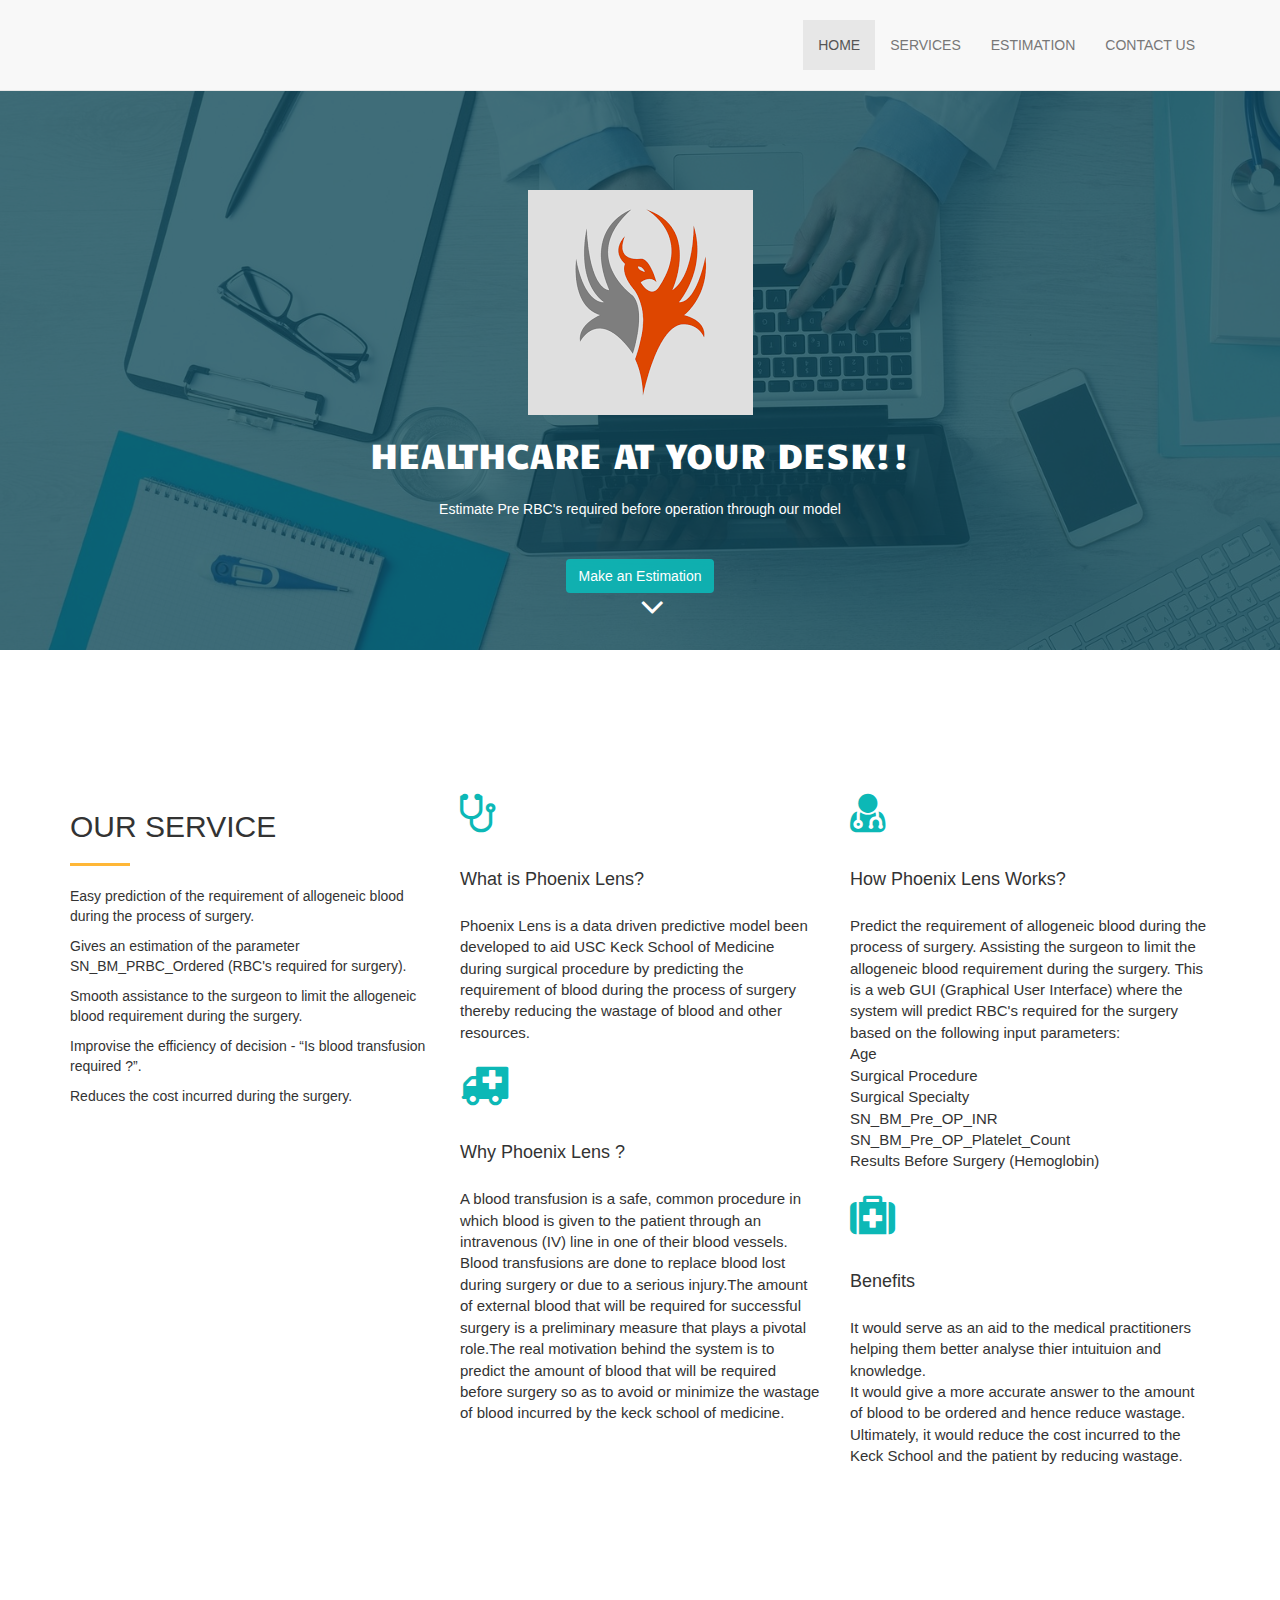
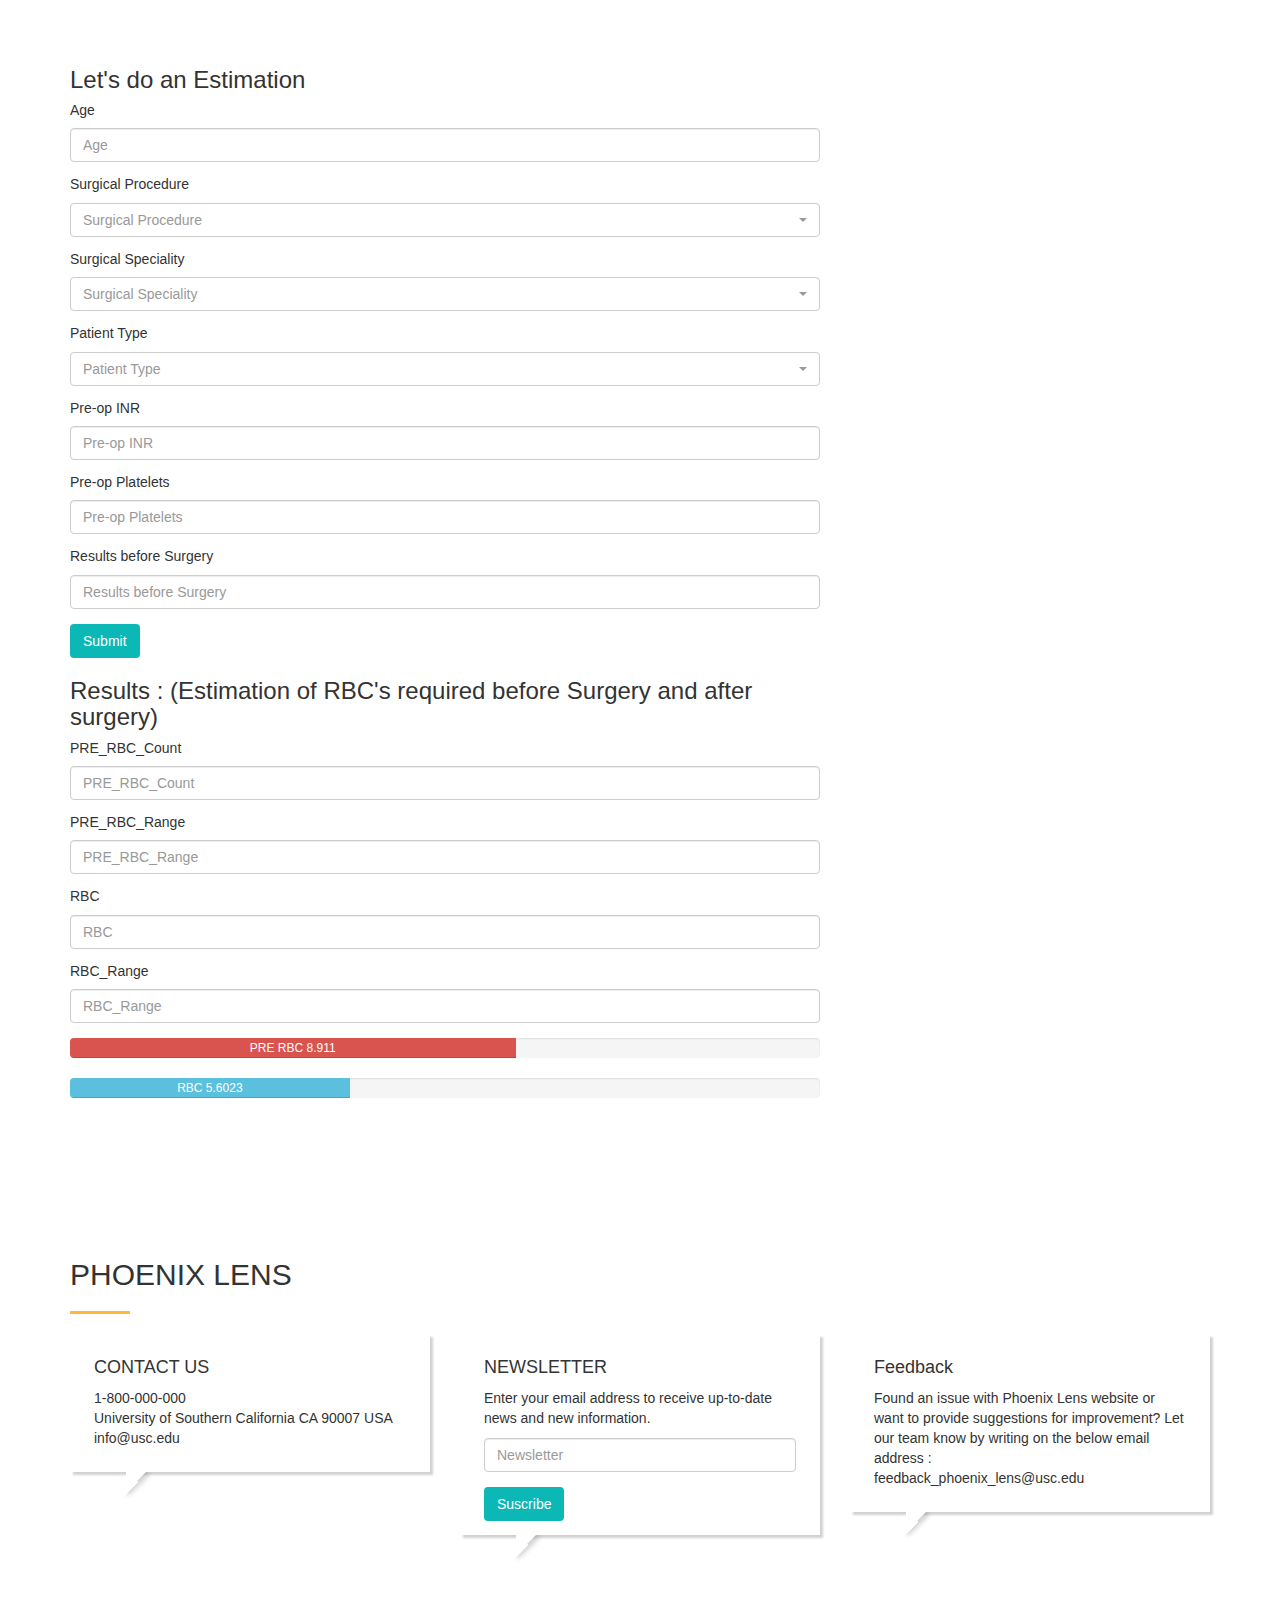
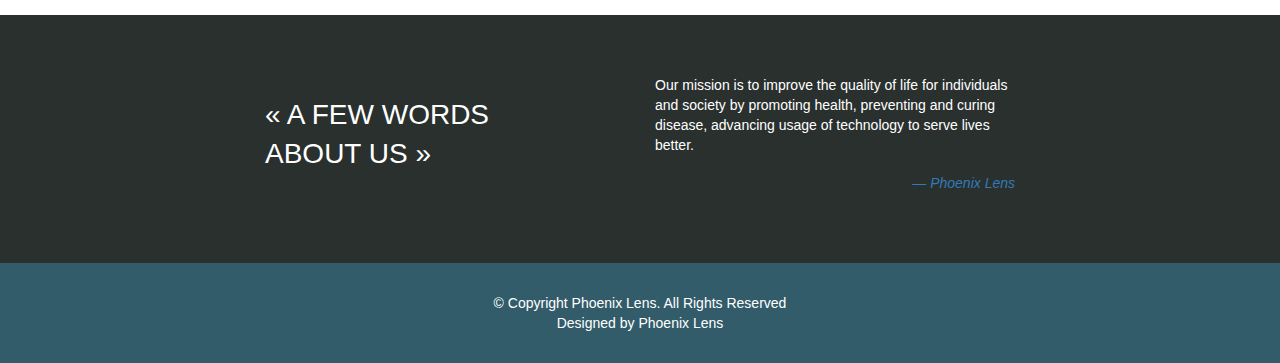
<file: src/new ui/PhoenixLensUI/index.html>
<!DOCTYPE html>
<html lang="en">
  <head>
    <meta charset="utf-8">
    <meta name="viewport" content="width=device-width, initial-scale=1">
    
      <link rel="stylesheet" type="text/css" href="https://fonts.googleapis.com/css?family=Open+Sans|Raleway|Candal">
      <link rel="stylesheet" type="text/css" href="css/font-awesome.min.css">
      <link rel="stylesheet" type="text/css" href="css/bootstrap.min.css">
      
      <link rel="stylesheet" href="css/bootstrap-select.css">
      <link rel="stylesheet" type="text/css" href="css/style.css">
      <link rel="stylesheet" href="https://maxcdn.bootstrapcdn.com/bootstrap/3.3.4/css/bootstrap.min.css">
     
	 
	  <script src="https://ajax.googleapis.com/ajax/libs/jquery/1.11.3/jquery.min.js"></script>
	  <script src="https://maxcdn.bootstrapcdn.com/bootstrap/3.3.4/js/bootstrap.min.js"></script>
      <script src="js/bootstrap-select.js"></script>
   
  </head>

  <body id="myPage" data-spy="scroll" data-target=".navbar" data-offset="60">
  	<!--banner-->
	<section id="banner" class="banner">
		<div class="bg-color">
			<nav class="navbar navbar-default navbar-fixed-top">
			  <div class="container">
			  	<div class="col-md-12">
				    <div class="navbar-header">
				      <button type="button" class="navbar-toggle" data-toggle="collapse" data-target="#myNavbar">
				        <span class="icon-bar"></span>
				        <span class="icon-bar"></span>
				        <span class="icon-bar"></span>
				      </button>
				      <!--<a class="navbar-brand" href="#"><img src="img/ph_opt.png" class="img-responsive" style="width: 140px; margin-top:-32px;"></a>-->
				    </div>
				    <div class="collapse navbar-collapse navbar-right" id="myNavbar">
				      <ul class="nav navbar-nav">
				        <li class="active"><a href="#banner">Home</a></li>
				        <li class=""><a href="#service">Services</a></li>
				        <li class=""><a href="#estimation">Estimation</a></li>
				        <li class=""><a href="#contactus">Contact Us</a></li>
				      </ul>
				    </div>
				</div>
			  </div>
			</nav>
			<div class="container">
				<div class="row">
					<div class="banner-info">
						<div class="banner-logo text-center">
							<img src="img/ph.png" class="img-responsive">
						</div>
						<div class="banner-text text-center">
							<h1 class="white">Healthcare at your desk!!</h1>
							<p>Estimate Pre RBC's required before operation through our model</p>
							<a href="#estimation" class="btn btn-appoint">Make an Estimation</a>
						</div>
						<div class="overlay-detail text-center">
			               <a href="#estimation"><i class="fa fa-angle-down"></i></a>
			             </div>		
					</div>
				</div>
			</div>
		</div>
	</section>
	<!--/ banner-->

	<!--service-->
	<section id="service" class="section-padding">
	    <div style="height: 80px;"></div>
		<div class="container">
			<div class="row">
				<div class="col-md-4 col-sm-4">
					<h2 class="ser-title">Our Service</h2>
					<hr class="botm-line">
					<p>Easy prediction of the requirement of allogeneic blood during the process of surgery.</p>
					<p>Gives an estimation of the parameter SN_BM_PRBC_Ordered (RBC's required for surgery).</p>
					<p>Smooth assistance to the surgeon to limit the allogeneic blood requirement during the surgery.</p>
					<p>Improvise the efficiency of decision - “Is blood transfusion required ?”.</p>
					<p>Reduces the cost incurred during the surgery.</p>
				</div>
				<div class="col-md-4 col-sm-4">
					<div class="service-info">
						<div class="icon">
							<i class="fa fa-stethoscope"></i>
						</div>
						<div class="icon-info">
							<h4>What is Phoenix Lens?</h4>
							<p> Phoenix Lens is a data driven predictive model been developed to aid USC Keck School of Medicine during surgical procedure by predicting the requirement of  blood during the process of surgery thereby reducing the wastage of blood and other resources.</p>
						</div>
					</div>
					<div class="service-info">
						<div class="icon">
							<i class="fa fa-ambulance"></i>
						</div>
						<div class="icon-info">
							<h4>Why Phoenix Lens ?</h4>
							<p>A blood transfusion is a safe, common procedure in which blood is given to the patient through an intravenous (IV) line in one of their blood vessels. Blood transfusions are done to replace blood lost during surgery or due to a serious injury.The amount of external blood that will be required for successful surgery is a preliminary measure that plays a pivotal role.The real motivation  behind the system is to predict the amount of blood that will be required before surgery so as to avoid or minimize the wastage of blood incurred by the keck school of medicine.</p>
						</div>
					</div>
				</div>
				<div class="col-md-4 col-sm-4">
					<div class="service-info">
						<div class="icon">
							<i class="fa fa-user-md"></i>
						</div>
						<div class="icon-info">
							<h4>How Phoenix Lens Works?</h4>
							<p>Predict the requirement of allogeneic blood during the process of surgery. Assisting the surgeon to limit the allogeneic blood requirement during the surgery. This is a web GUI (Graphical User Interface) where the system will predict RBC's required for the surgery based on the following input parameters:<br>
							Age<br>
							Surgical Procedure<br>
							Surgical Specialty<br>
							SN_BM_Pre_OP_INR<br>
							SN_BM_Pre_OP_Platelet_Count<br>
							Results Before Surgery (Hemoglobin)</p>
						</div>
					</div>
					<div class="service-info">
						<div class="icon">
							<i class="fa fa-medkit"></i>
						</div>
						<div class="icon-info">
							<h4>Benefits</h4>
							<p> It would serve as an aid to the medical practitioners helping them better analyse thier intuituion and knowledge.<br>
								It would give a more accurate answer to the amount of blood to be ordered and hence reduce wastage.<br>
								Ultimately, it would reduce the cost incurred to the Keck School and the patient by reducing wastage. </p>
						</div>
					</div>
				</div>
			</div>
		</div>
	</section>
	<!--/ service-->

	<!--estimation-->
	<section id="estimation" class="section-padding">
		<div style="height: 40px;"></div>
		<div class="container">
			<div class="row">
				<div class="col-md-8 col-sm-8 marb20">
					<div class="estimation-info">
							<h3 class="cnt-ttl">Let's do an Estimation</h3>
                            <div id="errormessage"></div>
							<form action="" method="post" role="form" class="estimationForm">
								<!--Age-->
							    <div class="form-group">
							    	<h5 class="cnt-ttl"> Age </h5>
                                    <input type="text" name="Age" class="form-control br-radius-zero" id="Age" placeholder="Age" data-rule="minlen:4" data-msg="Enter your age"/>
                                    <div class="validation"></div>
                                </div>

                                <!--Speciality-->
                                <div class="form-group">
                                	<h5 class="cnt-ttl"> Surgical Procedure </h5>
	  								<select class="selectpicker form-control" data-live-search="true" title="Surgical Procedure">
	  									<option value="Aortic Valve Replacement Percutaneous">Aortic Valve Replacement Percutaneous</option>
										<option value="Colon Resection">Colon Resection</option>
										<option value="Liver Resection">Liver Resection</option>
										<option value="Cystoscopy with Bladder Biopsy">Cystoscopy with Bladder Biopsy</option>
										<option value="Craniotomy Retrosigmoid Combo">Craniotomy Retrosigmoid Combo</option>
										<option value="Colon Resection Laparoscopic">Colon Resection Laparoscopic</option>
										<option value="Ptosis Repair">Ptosis Repair</option>
										<option value="Knee Total Arthroplasty">Knee Total Arthroplasty</option>
										<option value="Ureteroscopy Laser Lithotripsy Ureteral">Ureteroscopy Laser Lithotripsy Ureteral</option>
										<option value="Robotic Partial vs. Radical Nephrectomy">Robotic Partial vs. Radical Nephrectomy</option>
										<option value="Blepharoplasty">Blepharoplasty</option>
										<option value="Low Anterior Resection Laparoscopic">Low Anterior Resection Laparoscopic</option>
										<option value="Herniorrhaphy Inguinal Laparoscopic">Herniorrhaphy Inguinal Laparoscopic</option>
										<option value="Laminectomy Posterior Lumbar Interbody F">Laminectomy Posterior Lumbar Interbody F</option>
										<option value="Aortic and Mitral Valve Replacement">Aortic and Mitral Valve Replacement</option>
										<option value="Thoracoscopy">Thoracoscopy</option>
										<option value="Breast Reconstruction with Implants">Breast Reconstruction with Implants</option>
										<option value="Cystectomy with Urinary Diversion To Ure">Cystectomy with Urinary Diversion To Ure</option>
										<option value="Hysteroscopy">Hysteroscopy</option>
										<option value="Robotic Radical Cystoprostatectomy Pelvi">Robotic Radical Cystoprostatectomy Pelvi</option>
										<option value="Robotic Radical Prostatectomy Pelvic Lym">Robotic Radical Prostatectomy Pelvic Lym</option>
										<option value="Hip Total Arthroplasty">Hip Total Arthroplasty</option>
										<option value="Knee Arthroplasty Partial">Knee Arthroplasty Partial</option>
										<option value="Cystoscopy with Stent Placement">Cystoscopy with Stent Placement</option>
										<option value="Sarcoma Resection Retroperitoneal">Sarcoma Resection Retroperitoneal</option>
										<option value="Excision Lesion">Excision Lesion</option>
										<option value="Liver Transplant Cadaveric Recipient">Liver Transplant Cadaveric Recipient</option>
										<option value="Cranioplasty">Cranioplasty</option>
										<option value="Hip Irrigation and Debridement">Hip Irrigation and Debridement</option>
										<option value="Aortic Thoracic Ascending Aneurysm Repai">Aortic Thoracic Ascending Aneurysm Repai</option>
										<option value="Irrigation and Debridement">Irrigation and Debridement</option>
										<option value="Brain Shunt Ventricular Peritoneal">Brain Shunt Ventricular Peritoneal</option>
										<option value="Aortic Thoracic Aneurysm Descending Endo">Aortic Thoracic Aneurysm Descending Endo</option>
										<option value="Knee Arthroscopy">Knee Arthroscopy</option>
										<option value="Ecmo">Ecmo</option>
										<option value="Craniotomy Aneurysmectomy">Craniotomy Aneurysmectomy</option>
										<option value="Hip Open Reduction Internal Fixation wit">Hip Open Reduction Internal Fixation wit</option>
										<option value="Exploratory Laparotomy">Exploratory Laparotomy</option>
										<option value="Craniotomy Burr Holes">Craniotomy Burr Holes</option>
										<option value="Laminectomy Microdiscectomy Lumbar 1 or">Laminectomy Microdiscectomy Lumbar 1 or</option>
										<option value="Brain Implant Deep Brain Stimulator">Brain Implant Deep Brain Stimulator</option>
										<option value="Wound Irrigation and Debridement">Wound Irrigation and Debridement</option>
										<option value="Brain Battery Placement Replacement Deep">Brain Battery Placement Replacement Deep</option>
										<option value="Radical Neck Dissection">Radical Neck Dissection</option>
										<option value="Transoral Robotic Surgery">Transoral Robotic Surgery</option>
										<option value="Arterial Venous Fistula Creation/Repair">Arterial Venous Fistula Creation/Repair</option>
										<option value="Cystoscopy Blue Light">Cystoscopy Blue Light</option>
										<option value="Laparoscopy Diagnostic">Laparoscopy Diagnostic</option>
										<option value="Neck Excision Mass">Neck Excision Mass</option>
										<option value="Minimally Invasive Mitral Valve Repair v">Minimally Invasive Mitral Valve Repair v</option>
										<option value="Nasal Septoplasty with Functional Endosc">Nasal Septoplasty with Functional Endosc</option>
										<option value="Aortic Valve Repair vs. Replacement">Aortic Valve Repair vs. Replacement</option>
										<option value="Radical Neck Dissection Tracheostomy Man">Radical Neck Dissection Tracheostomy Man</option>
										<option value="Esophagoscopy Flexible with Dilatation w">Esophagoscopy Flexible with Dilatation w</option>
										<option value="Laminectomy Posterior Cervical 2 level">Laminectomy Posterior Cervical 2 level</option>
										<option value="Craniotomy Tumor">Craniotomy Tumor</option>
										<option value="Carotid Endarterectomy">Carotid Endarterectomy</option>
										<option value="Hip Total Arthroplasty Revision">Hip Total Arthroplasty Revision</option>
										<option value="Craniotomy Middle Fossa">Craniotomy Middle Fossa</option>
										<option value="Hepaticojejunostomy">Hepaticojejunostomy</option>
										<option value="Coronary Artery Bypass Graft">Coronary Artery Bypass Graft</option>
										<option value="Nasal Septoplasty with Rhinoplasty Nasal">Nasal Septoplasty with Rhinoplasty Nasal</option>
										<option value="Sacrectomy">Sacrectomy</option>
										<option value="Thoracoscopy with Pleurodesis">Thoracoscopy with Pleurodesis</option>
										<option value="Breast Biopsy with Needle Localization">Breast Biopsy with Needle Localization</option>
										<option value="Tracheostomy Tube Insertion">Tracheostomy Tube Insertion</option>
										<option value="Kidney Transplant Cadaveric Recipient">Kidney Transplant Cadaveric Recipient</option>
										<option value="Prostatectomy Transurethral Resection">Prostatectomy Transurethral Resection</option>
										<option value="Pelvic Open Reduction Internal Fixation">Pelvic Open Reduction Internal Fixation</option>
										<option value="Laminectomy Anterior and Posterior Lumba">Laminectomy Anterior and Posterior Lumba</option>
										<option value="Robotic Colon Resection Laparoscopic">Robotic Colon Resection Laparoscopic</option>
										<option value="Cholecystectomy Laparoscopic">Cholecystectomy Laparoscopic</option>
										<option value="Herniorrhaphy Umbilical Open">Herniorrhaphy Umbilical Open</option>
										<option value="Whipple Procedure">Whipple Procedure</option>
										<option value="Arm Bicep Muscle Repair">Arm Bicep Muscle Repair</option>
										<option value="Ulnar Nerve Transposition">Ulnar Nerve Transposition</option>
										<option value="Hysterectomy Abdominal Total Bilateral S">Hysterectomy Abdominal Total Bilateral S</option>
										<option value="Sternotomy">Sternotomy</option>
										<option value="Thoracoscopic Robotic Assisted Lung Rese">Thoracoscopic Robotic Assisted Lung Rese</option>
										<option value="Nephrectomy Radical">Nephrectomy Radical</option>
										<option value="Shoulder Arthroscopy">Shoulder Arthroscopy</option>
										<option value="Abdominal Perineal Resection Laparoscopi">Abdominal Perineal Resection Laparoscopi</option>
										<option value="Bronchoscopy Flexible">Bronchoscopy Flexible</option>
										<option value="Circumcision">Circumcision</option>
										<option value="Leg Quadriceps Muscle Biopsy">Leg Quadriceps Muscle Biopsy</option>
										<option value="Skin Graft Split Thickness">Skin Graft Split Thickness</option>
										<option value="Soft Tissue En Bloc Resection">Soft Tissue En Bloc Resection</option>
										<option value="Arterial Venous Thrombectomy Upper Extre">Arterial Venous Thrombectomy Upper Extre</option>
										<option value="Pacemaker Insertion Permanent">Pacemaker Insertion Permanent</option>
										<option value="Laminectomy Posterior Cervical 3 or more">Laminectomy Posterior Cervical 3 or more</option>
										<option value="Laminectomy Posterior Cervical 1 level">Laminectomy Posterior Cervical 1 level</option>
										<option value="Femoral to Tibial Artery Bypass Graft">Femoral to Tibial Artery Bypass Graft</option>
										<option value="Herniorrhaphy Ventral Open">Herniorrhaphy Ventral Open</option>
										<option value="Ileostomy Closure/Takedown Revision">Ileostomy Closure/Takedown Revision</option>
										<option value="Laryngoscopy Direct Bronchoscopy Esophag">Laryngoscopy Direct Bronchoscopy Esophag</option>
										<option value="Kidney Transplant Living Related Recipie">Kidney Transplant Living Related Recipie</option>
										<option value="Robotic Partial Nephrectomy Cystoscopy U">Robotic Partial Nephrectomy Cystoscopy U</option>
										<option value="Cystolitholapaxy">Cystolitholapaxy</option>
										<option value="Ureteroscopy Laser Lithotripsy Retrograd">Ureteroscopy Laser Lithotripsy Retrograd</option>
										<option value="Colostomy Laparoscopic">Colostomy Laparoscopic</option>
										<option value="Cystoscopy with Collagen Injection">Cystoscopy with Collagen Injection</option>
										<option value="Mastoidectomy">Mastoidectomy</option>
										<option value="Anal Fistulotomy with Seton">Anal Fistulotomy with Seton</option>
										<option value="Femur En Bloc Resection Distal Femur wit">Femur En Bloc Resection Distal Femur wit</option>
										<option value="Aortic Arch Replacement">Aortic Arch Replacement</option>
										<option value="Laminectomy Posterior Lumbar Thoracic 1">Laminectomy Posterior Lumbar Thoracic 1</option>
										<option value="Heart Endo Angiography Diagnostic">Heart Endo Angiography Diagnostic</option>
										<option value="Subclavian Carotid Artery Bypass Graft">Subclavian Carotid Artery Bypass Graft</option>
										<option value="Mitral Valve Repair vs. Replacement">Mitral Valve Repair vs. Replacement</option>
										<option value="Herniorrhaphy Ventral Laparoscopic">Herniorrhaphy Ventral Laparoscopic</option>
										<option value="Ureteral Reimplantation">Ureteral Reimplantation</option>
										<option value="Gastric Bypass Laparoscopic">Gastric Bypass Laparoscopic</option>
										<option value="Prostatectomy Laparoscopic Robotic">Prostatectomy Laparoscopic Robotic</option>
										<option value="Robotic Kidney Transplant Donor Nephrect">Robotic Kidney Transplant Donor Nephrect</option>
										<option value="Nissen Toupet Dor Fundoplication Laparos">Nissen Toupet Dor Fundoplication Laparos</option>
										<option value="Nephrectomy Radical Thoracoabominal Lymp">Nephrectomy Radical Thoracoabominal Lymp</option>
										<option value="Hip Core Decompression">Hip Core Decompression</option>
										<option value="Breast Reconstruction">Breast Reconstruction</option>
										<option value="Free Flap Transfer">Free Flap Transfer</option>
										<option value="Parotidectomy">Parotidectomy</option>
										<option value="Laminectomy Cervical Anterior Discectomy">Laminectomy Cervical Anterior Discectomy</option>
										<option value="Thyroidectomy">Thyroidectomy</option>
										<option value="Colostomy Closure/Hartmann Procedure">Colostomy Closure/Hartmann Procedure</option>
										<option value="Removal Hardware">Removal Hardware</option>
										<option value="Parathyroidectomy">Parathyroidectomy</option>
										<option value="Breast Biopsy">Breast Biopsy</option>
										<option value="Thoracoscopy with possible Thoracotomy">Thoracoscopy with possible Thoracotomy</option>
										<option value="Leg Amputation Below Knee">Leg Amputation Below Knee</option>
										<option value="Robotic Ureteral Reimplantation">Robotic Ureteral Reimplantation</option>
										<option value="Parathyroidectomy Minimally Invasive">Parathyroidectomy Minimally Invasive</option>
										<option value="Small Bowel Resection">Small Bowel Resection</option>
										<option value="Knee Total Arthroplasty Revision">Knee Total Arthroplasty Revision</option>
										<option value="Flap Rotational Advancement">Flap Rotational Advancement</option>
										<option value="Thoracotomy">Thoracotomy</option>
										<option value="Hysterectomy Robotic">Hysterectomy Robotic</option>
										<option value="Panendoscopy">Panendoscopy</option>
										<option value="Cystoscopy">Cystoscopy</option>
										<option value="Wound Irrigation and Debridement Lower E">Wound Irrigation and Debridement Lower E</option>
										<option value="Bilateral Inguinal Lymph Node Dissection">Bilateral Inguinal Lymph Node Dissection</option>
										<option value="Cystoscopy Diagnostic">Cystoscopy Diagnostic</option>
										<option value="Hip Total Arthroplasty Resection">Hip Total Arthroplasty Resection</option>
										<option value="Radio Frequency Ablation">Radio Frequency Ablation</option>
										<option value="Herniorrhaphy Incisional Open">Herniorrhaphy Incisional Open</option>
										<option value="Robotic Hysterectomy Single Site">Robotic Hysterectomy Single Site</option>
										<option value="Gastrostomy Tube Placement">Gastrostomy Tube Placement</option>
										<option value="Robotic Partial Nephrectomy">Robotic Partial Nephrectomy</option>
										<option value="Knee Closed Manipulation">Knee Closed Manipulation</option>
										<option value="Herniorrhaphy Paraesophageal Laparoscopi">Herniorrhaphy Paraesophageal Laparoscopi</option>
										<option value="Urinary Incontinence Repair with sling g">Urinary Incontinence Repair with sling g</option>
										<option value="Tumor Reductive Surgery">Tumor Reductive Surgery</option>
										<option value="Soft Tissue Biopsy">Soft Tissue Biopsy</option>
										<option value="Aortic Root Replacement">Aortic Root Replacement</option>
										<option value="Mastectomy">Mastectomy</option>
										<option value="Minimally Invasive Lumbar Laminectomy an">Minimally Invasive Lumbar Laminectomy an</option>
										<option value="Liver Transplant Donor">Liver Transplant Donor</option>
										<option value="Panniculectomy">Panniculectomy</option>
										<option value="Robotic Radical Prostatectomy">Robotic Radical Prostatectomy</option>
										<option value="Salpingo Oophorectomy Laparoscopic">Salpingo Oophorectomy Laparoscopic</option>
										<option value="Cystocele Repair">Cystocele Repair</option>
										<option value="Anal Mass Excision">Anal Mass Excision</option>
										<option value="Knee Total Arthroplasty Resection">Knee Total Arthroplasty Resection</option>
										<option value="Aortic Abdominal Aneurysm Endovascular R">Aortic Abdominal Aneurysm Endovascular R</option>
										<option value="Colonoscopy with Stent Placement">Colonoscopy with Stent Placement</option>
										<option value="Vagal Nerve Stimulator Placement">Vagal Nerve Stimulator Placement</option>
										<option value="Rectal Vaginal Fistula Repair">Rectal Vaginal Fistula Repair</option>
										<option value="Mouth Le Fort I Osteotomy">Mouth Le Fort I Osteotomy</option>
										<option value="Craniotomy Arterial Venous Malformation">Craniotomy Arterial Venous Malformation</option>
										<option value="Abdominoplasty">Abdominoplasty</option>
										<option value="Mitral Clip">Mitral Clip</option>
										<option value="Liver Transplant Recipient">Liver Transplant Recipient</option>
										<option value="Cystoscopy with Retrograde Pyelogram">Cystoscopy with Retrograde Pyelogram</option>
										<option value="Spine Exposure">Spine Exposure</option>
										<option value="Gastrectomy">Gastrectomy</option>
										<option value="Esophagectomy En Bloc Vagal Gastric Pull">Esophagectomy En Bloc Vagal Gastric Pull</option>
										<option value="Shoulder Total with Reverse Delta Prosth">Shoulder Total with Reverse Delta Prosth</option>
										<option value="Penile Reconstruction">Penile Reconstruction</option>
										<option value="Femur Open Reduction Internal Fixation">Femur Open Reduction Internal Fixation</option>
										<option value="Shoulder Arthroscopy with Rotator Cuff R">Shoulder Arthroscopy with Rotator Cuff R</option>
										<option value="Cholecystectomy with Cholangiogram">Cholecystectomy with Cholangiogram</option>
										<option value="General">General</option>
										<option value="Palate Surgery">Palate Surgery</option>
										<option value="Craniotomy Translabyrinthine Combo">Craniotomy Translabyrinthine Combo</option>
										<option value="Septoplasty Rhinoplasty">Septoplasty Rhinoplasty</option>
										<option value="Femur Endoprosthesis Proximal Revision">Femur Endoprosthesis Proximal Revision</option>
										<option value="ATI Headache Device Implant">ATI Headache Device Implant</option>
										<option value="Bladder Augmentation Cystoplasty">Bladder Augmentation Cystoplasty</option>
										<option value="Herniorrhaphy Inguinal Open">Herniorrhaphy Inguinal Open</option>
										<option value="Bone Biopsy Curettage Bone Graft Substit">Bone Biopsy Curettage Bone Graft Substit</option>
										<option value="Knee Arthroscopy with Lateral and Medial">Knee Arthroscopy with Lateral and Medial</option>
										<option value="Stomaplasty">Stomaplasty</option>
										<option value="Craniectomy">Craniectomy</option>
										<option value="Cystoscopy with Ureteroscopy">Cystoscopy with Ureteroscopy</option>
										<option value="Robotic Radical Cystectomy Ileal Conduit">Robotic Radical Cystectomy Ileal Conduit</option>
										<option value="Nephrectomy Laparoscopic">Nephrectomy Laparoscopic</option>
										<option value="Component Separation Repair With Mesh Bi">Component Separation Repair With Mesh Bi</option>
										<option value="Consult Wound Closure">Consult Wound Closure</option>
										<option value="Craniotomy Temporal Resection with Endol">Craniotomy Temporal Resection with Endol</option>
										<option value="Breast Reconstruction Revision">Breast Reconstruction Revision</option>
										<option value="Colon Resection Low Anterior Resection">Colon Resection Low Anterior Resection</option>
										<option value="Mediastinoscopy">Mediastinoscopy</option>
										<option value="Lung Transplant Cadaveric Single">Lung Transplant Cadaveric Single</option>
										<option value="Laminectomy Anterior Cervical 1 level">Laminectomy Anterior Cervical 1 level</option>
										<option value="Heart Pericardial Window">Heart Pericardial Window</option>
										<option value="Appendectomy Laparoscopic">Appendectomy Laparoscopic</option>
										<option value="Tibia Intramedullary Nail">Tibia Intramedullary Nail</option>
										<option value="Laminectomy Lumbar Corpectomy and Fusion">Laminectomy Lumbar Corpectomy and Fusion</option>
										<option value="Craniotomy Brain Bypath 6 Pillar">Craniotomy Brain Bypath 6 Pillar</option>
										<option value="Laminectomy Posterior Lumbar Thoracic 3">Laminectomy Posterior Lumbar Thoracic 3</option>
										<option value="Humerus Open Reduction Internal Fixation">Humerus Open Reduction Internal Fixation</option>
										<option value="Chest Closure">Chest Closure</option>
										<option value="Pacemaker Generator Removal">Pacemaker Generator Removal</option>
										<option value="Nephrectomy Laparoscopic Robotic">Nephrectomy Laparoscopic Robotic</option>
										<option value="Craniotomy with Carotid Bypass">Craniotomy with Carotid Bypass</option>
										<option value="Heart Endo Angioplasty Stent">Heart Endo Angioplasty Stent</option>
										<option value="Craniotomy Microvascular Decompression R">Craniotomy Microvascular Decompression R</option>
										<option value="Pyeloplasty Laparoscopic">Pyeloplasty Laparoscopic</option>
										<option value="Spinal Irrigation and Debridement">Spinal Irrigation and Debridement</option>
										<option value="Prostate Laser Enucleation">Prostate Laser Enucleation</option>
										<option value="Robotic Nephroureterectomy">Robotic Nephroureterectomy</option>
										<option value="Fibular Free Flap">Fibular Free Flap</option>
										<option value="Lumboperitoneal Shunt Insertion">Lumboperitoneal Shunt Insertion</option>
										<option value="Femoral Artery Aneurysm Repair">Femoral Artery Aneurysm Repair</option>
										<option value="Open Reduction Internal Fixation">Open Reduction Internal Fixation</option>
										<option value="Robotic Simple Prostatectomy">Robotic Simple Prostatectomy</option>
										<option value="Robotic Nephroureterectomy with or witho">Robotic Nephroureterectomy with or witho</option>
										<option value="Lung Transplant Cadaveric Bilateral">Lung Transplant Cadaveric Bilateral</option>
										<option value="Ankle Fusion">Ankle Fusion</option>
										<option value="Shoulder Total Arthroplasty Revision">Shoulder Total Arthroplasty Revision</option>
										<option value="Exam Under Anesthesia">Exam Under Anesthesia</option>
										<option value="Excision Melanoma">Excision Melanoma</option>
										<option value="Bladder Transurethral Resection of Tumor">Bladder Transurethral Resection of Tumor</option>
										<option value="Kidney Transplant Donor Laparoscopic Rob">Kidney Transplant Donor Laparoscopic Rob</option>
										<option value="Rhinoplasty">Rhinoplasty</option>
										<option value="Kidney Transplant Donor Laparoscopic">Kidney Transplant Donor Laparoscopic</option>
										<option value="Tendon Repair">Tendon Repair</option>
										<option value="Nerve Exploration">Nerve Exploration</option>
										<option value="Elbow Open Reduction Internal Fixation">Elbow Open Reduction Internal Fixation</option>
										<option value="Anal Condyloma Excision">Anal Condyloma Excision</option>
										<option value="Toe/Metatarsal Amputation">Toe/Metatarsal Amputation</option>
										<option value="Herniorrhaphy Incisional Laparoscopic">Herniorrhaphy Incisional Laparoscopic</option>
										<option value="Dilatation Cervix Uterine Curettage And">Dilatation Cervix Uterine Curettage And</option>
										<option value="Craniotomy Cortical Neurostimulator Inse">Craniotomy Cortical Neurostimulator Inse</option>
										<option value="Herniorrhaphy Parastomal">Herniorrhaphy Parastomal</option>
										<option value="Hemorrhoidectomy">Hemorrhoidectomy</option>
										<option value="Gastrectomy Sleeve Laparoscopic">Gastrectomy Sleeve Laparoscopic</option>
										<option value="Dilatation of Cervix and Curettage of Ut">Dilatation of Cervix and Curettage of Ut</option>
										<option value="Nephrolithotomy Percutaneous">Nephrolithotomy Percutaneous</option>
										<option value="Ankle Open Reduction Internal Fixation">Ankle Open Reduction Internal Fixation</option>
										<option value="Robotic Abdominal Perineal Resection Lap">Robotic Abdominal Perineal Resection Lap</option>
										<option value="Femur Intramedullary Nail">Femur Intramedullary Nail</option>
										<option value="Femoral Artery Endarterectomy">Femoral Artery Endarterectomy</option>
										<option value="Hysterectomy Abdominal With Bilateral Sa">Hysterectomy Abdominal With Bilateral Sa</option>
										<option value="Endobronchial Ultrasound Fine Needle Asp">Endobronchial Ultrasound Fine Needle Asp</option>
										<option value="Craniectomy Study For CME Implantation w">Craniectomy Study For CME Implantation w</option>
										<option value="Coronary Artery Bypass Graft Mitral Valv">Coronary Artery Bypass Graft Mitral Valv</option>
										<option value="Shoulder Total Arthroplasty">Shoulder Total Arthroplasty</option>
										<option value="Medtronic Pump Dorsal Column Stimulator">Medtronic Pump Dorsal Column Stimulator</option>
										<option value="Vulvar Laser Ablation">Vulvar Laser Ablation</option>
										<option value="Insertion Catheter">Insertion Catheter</option>
										<option value="Laminectomy Microdiscectomy Lumbar 3 or">Laminectomy Microdiscectomy Lumbar 3 or</option>
										<option value="Laparoscopic LINX vs. Nissen Fundoplicat">Laparoscopic LINX vs. Nissen Fundoplicat</option>
										<option value="Laminectomy Microdiscectomy Lumbar 5 or">Laminectomy Microdiscectomy Lumbar 5 or</option>
										<option value="Varicocele Repair Microsurgical">Varicocele Repair Microsurgical</option>
										<option value="Pyeloplasty Laparoscopic Robotic">Pyeloplasty Laparoscopic Robotic</option>
										<option value="Laminectomy Anterior Cervical 2 level">Laminectomy Anterior Cervical 2 level</option>
										<option value="Hip Total Irrigation and Debridement">Hip Total Irrigation and Debridement</option>
										<option value="Genioglossus Advancement">Genioglossus Advancement</option>
										<option value="Esophagectomy Thoracoscopic Laparoscopic">Esophagectomy Thoracoscopic Laparoscopic</option>
										<option value="Laminectomy Anterior Lumbar Interbody Fu">Laminectomy Anterior Lumbar Interbody Fu</option>
										<option value="Pancreatectomy Laparoscopic">Pancreatectomy Laparoscopic</option>
										<option value="Robotic Radical Retropubic Prostatectomy">Robotic Radical Retropubic Prostatectomy</option>
										<option value="Lymph Node Dissection">Lymph Node Dissection</option>
										<option value="Tongue Radiofrequency">Tongue Radiofrequency</option>
										<option value="Esophagus Transoral Stapling of Zenkers">Esophagus Transoral Stapling of Zenkers</option>
										<option value="Heart Myomectomy">Heart Myomectomy</option>
										<option value="Ross Procedure">Ross Procedure</option>
										<option value="Transanal Microscopic Excision">Transanal Microscopic Excision</option>
										<option value="Heart Bentall Procedure">Heart Bentall Procedure</option>
										<option value="Laminectomy Posterior Lumbar Thoracic 4">Laminectomy Posterior Lumbar Thoracic 4</option>
										<option value="Cystectomy Partial">Cystectomy Partial</option>
										<option value="Breast Flap Deep Inferior Epigastric Per">Breast Flap Deep Inferior Epigastric Per</option>
										<option value="Salpingo Oophorectomy Open">Salpingo Oophorectomy Open</option>
										<option value="Adrenalectomy Laparoscopic Robotic">Adrenalectomy Laparoscopic Robotic</option>
										<option value="Herniorrhaphy Hiatal Hernia Laparoscopic">Herniorrhaphy Hiatal Hernia Laparoscopic</option>
										<option value="Laminectomy Posterior Fusion Minimally I">Laminectomy Posterior Fusion Minimally I</option>
										<option value="Knee Total Arthroplasty Bilateral">Knee Total Arthroplasty Bilateral</option>
										<option value="Exploratory Laparotomy with Lysis of Adh">Exploratory Laparotomy with Lysis of Adh</option>
										<option value="Transvagingal Taping with Cystoscopy">Transvagingal Taping with Cystoscopy</option>
										<option value="Heart Atrial Septal Defect Repair Minima">Heart Atrial Septal Defect Repair Minima</option>
										<option value="Robotic Radical Nephrectomy Lymph Node D">Robotic Radical Nephrectomy Lymph Node D</option>
										<option value="Distal Radius Open Reduction Internal Fi">Distal Radius Open Reduction Internal Fi</option>
										<option value="Finger Open Reduction Internal Fixation">Finger Open Reduction Internal Fixation</option>
										<option value="Tracheal Resection">Tracheal Resection</option>
										<option value="Sphincteroplasty Anoplasty Thiersch Proc">Sphincteroplasty Anoplasty Thiersch Proc</option>
										<option value="Finger Amputation">Finger Amputation</option>
										<option value="Orchiectomy Scrotal">Orchiectomy Scrotal</option>
										<option value="Bone Biopsy">Bone Biopsy</option>
										<option value="Breast Augmentation Revision">Breast Augmentation Revision</option>
										<option value="Mediastinoscopy with Bronchoscopy">Mediastinoscopy with Bronchoscopy</option>
										<option value="Pilonidal Cystectomy">Pilonidal Cystectomy</option>
										<option value="Vagal Nerve Stimulator Replacement">Vagal Nerve Stimulator Replacement</option>
										<option value="Colostomy Closure Laparoscopic">Colostomy Closure Laparoscopic</option>
										<option value="Bronchoscopy Rigid">Bronchoscopy Rigid</option>
										<option value="Shoulder Manipulation">Shoulder Manipulation</option>
										<option value="Cystoscopy with Removal Stent">Cystoscopy with Removal Stent</option>
										<option value="Jejunostomy Tube Placement">Jejunostomy Tube Placement</option>
										<option value="Ureteroscopy Flexible">Ureteroscopy Flexible</option>
										<option value="Breast Reconstruction Tissue Expander">Breast Reconstruction Tissue Expander</option>
										<option value="Soft Tissue Biopsy with Wide Excision">Soft Tissue Biopsy with Wide Excision</option>
										<option value="Laminectomy Cervical Anterior Posterior">Laminectomy Cervical Anterior Posterior</option>
										<option value="Gastrectomy Laparoscopic">Gastrectomy Laparoscopic</option>
										<option value="Robotic Radical Nephrectomy">Robotic Radical Nephrectomy</option>
										<option value="Insertion Catheter Vascular Access Port">Insertion Catheter Vascular Access Port</option>
										<option value="Gastric Bypass with Cholecystectomy Appe">Gastric Bypass with Cholecystectomy Appe</option>
										<option value="Colon Resection Right Laparoscopic">Colon Resection Right Laparoscopic</option>
										<option value="Vascular Access Port Removal">Vascular Access Port Removal</option>
										<option value="Breast Reduction">Breast Reduction</option>
										<option value="Laryngectomy">Laryngectomy</option>
										<option value="Mouth Excision Submandibular Gland">Mouth Excision Submandibular Gland</option>
										<option value="Thyroidectomy With Node Dissection">Thyroidectomy With Node Dissection</option>
										<option value="Flap Local">Flap Local</option>
										<option value="Minimally Invasive Aortic Valve Repair v">Minimally Invasive Aortic Valve Repair v</option>
										<option value="Robotic Radical Nephrectomy Renal Vein T">Robotic Radical Nephrectomy Renal Vein T</option>
										<option value="Maxillectomy">Maxillectomy</option>
										<option value="Bone Anchored Hearing Aid Procedure">Bone Anchored Hearing Aid Procedure</option>
										<option value="Vein Saphenous Strippings Stab Phlebecto">Vein Saphenous Strippings Stab Phlebecto</option>
										<option value="Ureteroscopy with Laser Lithotripsy">Ureteroscopy with Laser Lithotripsy</option>
										<option value="Aortic Abdominal Aneurysm Repair">Aortic Abdominal Aneurysm Repair</option>
										<option value="Heart Maze Procedure">Heart Maze Procedure</option>
										<option value="Esophagogastroduodenoscopy and Colonosco">Esophagogastroduodenoscopy and Colonosco</option>
										<option value="Endovascular Thoracic Aneurysm Repair">Endovascular Thoracic Aneurysm Repair</option>
										<option value="Pelvic Exploration">Pelvic Exploration</option>
										<option value="Cervical Conization Cold Knife">Cervical Conization Cold Knife</option>
										<option value="Tibial Plateau Open Reduction Internal F">Tibial Plateau Open Reduction Internal F</option>
										<option value="Laparoscopic Rectopexy">Laparoscopic Rectopexy</option>
										<option value="Inspire UA Stimulation">Inspire UA Stimulation</option>
										<option value="Pharyngoplasty">Pharyngoplasty</option>
										<option value="Heart Endo Angioplasty">Heart Endo Angioplasty</option>
										<option value="Endoscopic Sinus Surgery">Endoscopic Sinus Surgery</option>
										<option value="Brain Ommaya Reservoir">Brain Ommaya Reservoir</option>
										<option value="Cystoscopy Transurethral Resection of Bl">Cystoscopy Transurethral Resection of Bl</option>
										<option value="Knee Irrigation and Debridement">Knee Irrigation and Debridement</option>
										<option value="First Rib Resection">First Rib Resection</option>
										<option value="Laparoscopic Whipple Procedure">Laparoscopic Whipple Procedure</option>
										<option value="Coronary Artery Bypass Graft Aortic Valv">Coronary Artery Bypass Graft Aortic Valv</option>
										<option value="Thymectomy">Thymectomy</option>
										<option value="Craniotomy Subdural Strips and Grid Plac">Craniotomy Subdural Strips and Grid Plac</option>
										<option value="Endoscopic Transphenoidal Craniotomy">Endoscopic Transphenoidal Craniotomy</option>
										<option value="Scapulectomy">Scapulectomy</option>
										<option value="Breast Reconstruction Latiss Flap">Breast Reconstruction Latiss Flap</option>
										<option value="Gastric Pacer Open">Gastric Pacer Open</option>
										<option value="Lingual Tonsillectomy">Lingual Tonsillectomy</option>
										<option value="Turbinate Radiofrequency">Turbinate Radiofrequency</option>
										<option value="Aortic Thoracic Aneurysm Descending">Aortic Thoracic Aneurysm Descending</option>
										<option value="Tympanoplasty Canaloplasty Ossicular Rec">Tympanoplasty Canaloplasty Ossicular Rec</option>
										<option value="Larynx Voice Prosthesis Revision">Larynx Voice Prosthesis Revision</option>
										<option value="Nephroureterectomy Laparoscopic">Nephroureterectomy Laparoscopic</option>
										<option value="Uterine Myomectomy">Uterine Myomectomy</option>
										<option value="Breast Segmental Mastectomy with Needle">Breast Segmental Mastectomy with Needle</option>
										<option value="Incision and Drainage">Incision and Drainage</option>
										<option value="Sigmoidoscopy Anoscopy">Sigmoidoscopy Anoscopy</option>
										<option value="Shoulder Closed Reduction">Shoulder Closed Reduction</option>
										<option value="Cholecystectomy Open">Cholecystectomy Open</option>
										<option value="Parotidectomy with Cervicofacial Advance">Parotidectomy with Cervicofacial Advance</option>
										<option value="Robotic Nephroureterectomy Lymph Node Di">Robotic Nephroureterectomy Lymph Node Di</option>
										<option value="Spine Minimally Invasive Direct Lateral">Spine Minimally Invasive Direct Lateral</option>
										<option value="Laparoscopic Gastrostomy Tube Placement">Laparoscopic Gastrostomy Tube Placement</option>
										<option value="Ankle Arthroscopy">Ankle Arthroscopy</option>
										<option value="Vaginal Wall Sling Repair with Cystocele">Vaginal Wall Sling Repair with Cystocele</option>
										<option value="Revision Scar">Revision Scar</option>
										<option value="Cystoscopy with Urolift">Cystoscopy with Urolift</option>
										<option value="Gastric Band and Port Removal Laparoscop">Gastric Band and Port Removal Laparoscop</option>
										<option value="Nissen Fundoplication Transabdominal">Nissen Fundoplication Transabdominal</option>
										<option value="Shoulder Irrigation and Debridement">Shoulder Irrigation and Debridement</option>
										<option value="Kyphoplasty">Kyphoplasty</option>
										<option value="Spleenectomy Open">Spleenectomy Open</option>
										<option value="Heart Ventricular Assist Device">Heart Ventricular Assist Device</option>
										<option value="Aortic Thoracic Aneurysm Ascending Minim">Aortic Thoracic Aneurysm Ascending Minim</option>
										<option value="Endoscopic Third Ventriculostomy">Endoscopic Third Ventriculostomy</option>
										<option value="Humerus En Bloc Resection Proximal Humer">Humerus En Bloc Resection Proximal Humer</option>
										<option value="Coronary Artery Bypass Graft Aortic and">Coronary Artery Bypass Graft Aortic and</option>
										<option value="Sarcoma Resection Extremity">Sarcoma Resection Extremity</option>
										<option value="Eye Conjunctivoplasty">Eye Conjunctivoplasty</option>
										<option value="Thyroplasty">Thyroplasty</option>
										<option value="Glossectomy Partial">Glossectomy Partial</option>
										<option value="Heart Ventricular Septal Defect Repair">Heart Ventricular Septal Defect Repair</option>
										<option value="Hip Total Arthroplasty Bilateral">Hip Total Arthroplasty Bilateral</option>
										<option value="Hysterectomy Vaginal">Hysterectomy Vaginal</option>
										<option value="Endorectal Advancement Flap">Endorectal Advancement Flap</option>
										<option value="Hand Tendon Repair">Hand Tendon Repair</option>
										<option value="Soft Tissue Cryoablation Resection Excis">Soft Tissue Cryoablation Resection Excis</option>
										<option value="Colectomy with Colostomy Laparoscopic">Colectomy with Colostomy Laparoscopic</option>
										<option value="Space OAR Injection">Space OAR Injection</option>
										<option value="Leg Amputation Above Knee">Leg Amputation Above Knee</option>
										<option value="Prostatectomy Laparoscopic">Prostatectomy Laparoscopic</option>
										<option value="Bladder Diverticulectomy">Bladder Diverticulectomy</option>
										<option value="Drug-Induced Sleep Endoscopy">Drug-Induced Sleep Endoscopy</option>
										<option value="Nasal Fracture Closed Reduction">Nasal Fracture Closed Reduction</option>
										<option value="Mandibular Facial Fracture Repair">Mandibular Facial Fracture Repair</option>
										<option value="Fallopian Tube Ligation Laparoscopic">Fallopian Tube Ligation Laparoscopic</option>
										<option value="Colonoscopy Intra-Operative">Colonoscopy Intra-Operative</option>
										<option value="Cochlear Implant">Cochlear Implant</option>
										<option value="Liver Resection Laparoscopic">Liver Resection Laparoscopic</option>
										<option value="Rectal Prolapse Repair">Rectal Prolapse Repair</option>
										<option value="Knee Arthroplasty Partial Bilateral">Knee Arthroplasty Partial Bilateral</option>
										<option value="Robotic Cystectomy Laparoscopic">Robotic Cystectomy Laparoscopic</option>
										<option value="Vaginal Cystectomy">Vaginal Cystectomy</option>
										<option value="Knee Total Arthroplasty Irrigation and D">Knee Total Arthroplasty Irrigation and D</option>
										<option value="Aortic Bifemoral Bypass Graft">Aortic Bifemoral Bypass Graft</option>
										<option value="Eye Enucleation">Eye Enucleation</option>
										<option value="Leg Irrigation and Debridement">Leg Irrigation and Debridement</option>
										<option value="Wound Closure">Wound Closure</option>
										<option value="Brain Implant Deep Brain Stimulator with">Brain Implant Deep Brain Stimulator with</option>
										<option value="Vaginal Mass Excision">Vaginal Mass Excision</option>
										<option value="Stimulator Placement">Stimulator Placement</option>
										<option value="Clavicle Open Reduction Internal Fixatio">Clavicle Open Reduction Internal Fixatio</option>
										<option value="Robotic Pyeloplasty Cystoscopy Ureteral">Robotic Pyeloplasty Cystoscopy Ureteral</option>
										<option value="Heart Transplant">Heart Transplant</option>
										<option value="Femur En Bloc Proximal Resection with Bi">Femur En Bloc Proximal Resection with Bi</option>
										<option value="Popliteal To Anterior Tibial Artery Bypa">Popliteal To Anterior Tibial Artery Bypa</option>
										<option value="Tonsillectomy">Tonsillectomy</option>
										<option value="Pericardectomy">Pericardectomy</option>
										<option value="Leg Nerve Repair">Leg Nerve Repair</option>
										<option value="Robotic Ureteral Reimplantation with Pso">Robotic Ureteral Reimplantation with Pso</option>
										<option value="Craniotomy Awake">Craniotomy Awake</option>
										<option value="Tibia Endoprosthesis Proximal Revision">Tibia Endoprosthesis Proximal Revision</option>
										<option value="Finger Irrigation and Debridement">Finger Irrigation and Debridement</option>
										<option value="Hand Open Reduction Internal Fixation">Hand Open Reduction Internal Fixation</option>
										<option value="Colostomy">Colostomy</option>
										<option value="Organ Procurement">Organ Procurement</option>
										<option value="Hip Hemi Arthroplasty Bipolar">Hip Hemi Arthroplasty Bipolar</option>
										<option value="Shoulder Open Acromioclavicular Joint Re">Shoulder Open Acromioclavicular Joint Re</option>
										<option value="Pacemaker Generator Replacement">Pacemaker Generator Replacement</option>
										<option value="Vulvectomy Radical">Vulvectomy Radical</option>
										<option value="Sternoclavilar Reconstruction">Sternoclavilar Reconstruction</option>
										<option value="Urethra Artificial Sphincter Revision">Urethra Artificial Sphincter Revision</option>
										<option value="Hysterectomy Vaginal Assisted Laparoscop">Hysterectomy Vaginal Assisted Laparoscop</option>
										<option value="Esophageal Cricomyotomy with or without">Esophageal Cricomyotomy with or without</option>
										<option value="Ear Exploration Middle Stapedectomy">Ear Exploration Middle Stapedectomy</option>
										<option value="Cystoscopy Ureteroscopy Stent Placement">Cystoscopy Ureteroscopy Stent Placement</option>
										<option value="Humerus Endoprosthesis Proximal Revision">Humerus Endoprosthesis Proximal Revision</option>
										<option value="Ureteroileal Reanastomosis">Ureteroileal Reanastomosis</option>
										<option value="Perirectal Abscess Incision and Drainage">Perirectal Abscess Incision and Drainage</option>
										<option value="Rectal Artificial Bowel Sphincter">Rectal Artificial Bowel Sphincter</option>
										<option value="Vagal Nerve Stimulator Battery Replaceme">Vagal Nerve Stimulator Battery Replaceme</option>
										<option value="Abdominal Sacral Colpopexy Robotic">Abdominal Sacral Colpopexy Robotic</option>
										<option value="Esophagogastroduodenoscopy Insertion Per">Esophagogastroduodenoscopy Insertion Per</option>
										<option value="Gastric Pacer Laparoscopic">Gastric Pacer Laparoscopic</option>
										<option value="Vena Cava Filter Placement">Vena Cava Filter Placement</option>
										<option value="Popliteal Aneurysm Artery/Vein Repair">Popliteal Aneurysm Artery/Vein Repair</option>
										<option value="Colon Resection Right Open">Colon Resection Right Open</option>
										<option value="nan">nan</option>
										<option value="Tricuspid Valve Repair vs. Replacement">Tricuspid Valve Repair vs. Replacement</option>
										<option value="Ovarian Cystectomy Laparoscopic">Ovarian Cystectomy Laparoscopic</option>
										<option value="Robotic Nephrectomy">Robotic Nephrectomy</option>
										<option value="Pancreas Transplant Cadaveric">Pancreas Transplant Cadaveric</option>
										<option value="Robotic Radical Cystectomy Neobladder">Robotic Radical Cystectomy Neobladder</option>
										<option value="Spine Minimally Invasive Transforaminal">Spine Minimally Invasive Transforaminal</option>
										<option value="Robotic Low Anterior Resection Laparosco">Robotic Low Anterior Resection Laparosco</option>
										<option value="Pancreatectomy">Pancreatectomy</option>
										<option value="Penile Prosthesis Implant Inflatable">Penile Prosthesis Implant Inflatable</option>
										<option value="Orbital Repair with Bone Flap">Orbital Repair with Bone Flap</option>
										<option value="Urethroplasty">Urethroplasty</option>
										<option value="Insertion Dialysis Catheter">Insertion Dialysis Catheter</option>
										<option value="Robotic Partial Nephrectomy via Retoperi">Robotic Partial Nephrectomy via Retoperi</option>
										<option value="Esophageal Ultrasound Endoscopic">Esophageal Ultrasound Endoscopic</option>
										<option value="Penile Prosthesis Implant Revision">Penile Prosthesis Implant Revision</option>
										<option value="Forehead Flap">Forehead Flap</option>
										<option value="Robotic Rectopexy">Robotic Rectopexy</option>
										<option value="Facial Fractures Open Reduction Internal">Facial Fractures Open Reduction Internal</option>
										<option value="Insertion Catheter Hickman">Insertion Catheter Hickman</option>
										<option value="Femur Endoprosthesis Distal Revision">Femur Endoprosthesis Distal Revision</option>
										<option value="Hip Open Reduction Internal Intertrochan">Hip Open Reduction Internal Intertrochan</option>
										<option value="Pelvic Exenteration">Pelvic Exenteration</option>
										<option value="Craniotomy Transsphenoidal">Craniotomy Transsphenoidal</option>
										<option value="Tibia Irrigation and Debridement">Tibia Irrigation and Debridement</option>
										<option value="Colposcopy">Colposcopy</option>
										<option value="Elbow Irrigation and Debridement">Elbow Irrigation and Debridement</option>
										<option value="Renal Artery Aneurysm Repair">Renal Artery Aneurysm Repair</option>
										<option value="Penile Biopsy">Penile Biopsy</option>
										<option value="Endoscopic Retrograde Cholangiopancreato">Endoscopic Retrograde Cholangiopancreato</option>
										<option value="Colpocleisis">Colpocleisis</option>
										<option value="Repair Pseudoaneurysm">Repair Pseudoaneurysm</option>
										<option value="Laminectomy Cervical Corpectomy 1 Level">Laminectomy Cervical Corpectomy 1 Level</option>
										<option value="Hip Closed Reduction">Hip Closed Reduction</option>
										<option value="Axilla Femoral Bypass Graft">Axilla Femoral Bypass Graft</option>
										<option value="Orchiectomy Scrotal and Testicular Prost">Orchiectomy Scrotal and Testicular Prost</option>
										<option value="Skull Irrigation Debridement Washout">Skull Irrigation Debridement Washout</option>
										<option value="Mouth Extraction Teeth">Mouth Extraction Teeth</option>
										<option value="Open Reduction Internal Fixation Talus">Open Reduction Internal Fixation Talus</option>
										<option value="Pouch Procedure">Pouch Procedure</option>
										<option value="Ureteral Ileal Conduit">Ureteral Ileal Conduit</option>
										<option value="Hemorrhoidectomy Fistulectomy">Hemorrhoidectomy Fistulectomy</option>
										<option value="Retroperitoneal Lympn Node Dissection Re">Retroperitoneal Lympn Node Dissection Re</option>
										<option value="Sphincterectomy">Sphincterectomy</option>
										<option value="Insertion Tissue Expander">Insertion Tissue Expander</option>
										<option value="Insertion Catheter Peritoneal">Insertion Catheter Peritoneal</option>
										<option value="Lacrimal Duct Probing">Lacrimal Duct Probing</option>
										<option value="Gastric Banding Laparoscopic">Gastric Banding Laparoscopic</option>
										<option value="Renal Mesenteric Celiac Artery Bypass">Renal Mesenteric Celiac Artery Bypass</option>
										<option value="Arm Nerve Repair">Arm Nerve Repair</option>
										<option value="Cystoscopy with Botox Injection">Cystoscopy with Botox Injection</option>
										<option value="Breast Augmentation">Breast Augmentation</option>
										<option value="Lipectomy Suction">Lipectomy Suction</option>
										<option value="Insertion Portacath">Insertion Portacath</option>
										<option value="Lumbar Extreme Lateral Interbody Fusion">Lumbar Extreme Lateral Interbody Fusion</option>
										<option value="Bronchoscopy with Thoracotomy">Bronchoscopy with Thoracotomy</option>
										<option value="Urethra Artificial Sphincter Insertion">Urethra Artificial Sphincter Insertion</option>
										<option value="Thoracotomy with Rib Resection">Thoracotomy with Rib Resection</option>
										<option value="Rectocele Repair">Rectocele Repair</option>
										<option value="Suprapubic Cystostomy Tube Placement">Suprapubic Cystostomy Tube Placement</option>
										<option value="High Intensity Focused Ultrasound with E">High Intensity Focused Ultrasound with E</option>
										<option value="Prostate Transrectal Ultrasound Placemen">Prostate Transrectal Ultrasound Placemen</option>
										<option value="Peritoneal Dialysis Catheter Laparoscopi">Peritoneal Dialysis Catheter Laparoscopi</option>
										<option value="High Intensity Focused Ultrasound with S">High Intensity Focused Ultrasound with S</option>
										<option value="Elbow Arthroscopy">Elbow Arthroscopy</option>
										<option value="Robotic Gastrectomy, Roux-en-y and Esoph">Robotic Gastrectomy, Roux-en-y and Esoph</option>
										<option value="Platinum Weight and Canthopexy">Platinum Weight and Canthopexy</option>
										<option value="Canthoplasty">Canthoplasty</option>
										<option value="Femoral to Popliteal Artery Bypass Graft">Femoral to Popliteal Artery Bypass Graft</option>
										<option value="Excision Soft Tissue Tumor Face Scalp">Excision Soft Tissue Tumor Face Scalp</option>
										<option value="Mouth Lip Reconstruction">Mouth Lip Reconstruction</option>
										<option value="Orbitotomy Anterior">Orbitotomy Anterior</option>
										<option value="Colostomy Revision">Colostomy Revision</option>
										<option value="Atrial Septal Defect Repair">Atrial Septal Defect Repair</option>
										<option value="Robotic Radical Cystoprostatectomy, Pelv">Robotic Radical Cystoprostatectomy, Pelv</option>
										<option value="Salpingectomy Laparoscopic">Salpingectomy Laparoscopic</option>
										<option value="Posterior Repair">Posterior Repair</option>
										<option value="Prostatectomy Suprapubic">Prostatectomy Suprapubic</option>
										<option value="Anterior and Posterior Repair">Anterior and Posterior Repair</option>
										<option value="Femoral to Femoral Artery Bypass Graft">Femoral to Femoral Artery Bypass Graft</option>
										<option value="Biliary Reconstruction">Biliary Reconstruction</option>
										<option value="Robotic Herniorrhaphy Incisional">Robotic Herniorrhaphy Incisional</option>
										<option value="Pyloroplasty">Pyloroplasty</option>
										<option value="Robotic Herniorrhaphy Inguinal">Robotic Herniorrhaphy Inguinal</option>
										<option value="Hydrocelectomy">Hydrocelectomy</option>
										<option value="Fat Reinjection">Fat Reinjection</option>
										<option value="Thoracoabdominal Retroperitoneal Lymph N">Thoracoabdominal Retroperitoneal Lymph N</option>
										<option value="Humerus Closed Reduction with Intramedul">Humerus Closed Reduction with Intramedul</option>
										<option value="Ileostomy Creation">Ileostomy Creation</option>
										<option value="Urethra Artificial Sphincter Removal">Urethra Artificial Sphincter Removal</option>
										<option value="Mouth Palatectomy Partial">Mouth Palatectomy Partial</option>
										<option value="Coronary Artery Bypass Graft Aortic/Mitr">Coronary Artery Bypass Graft Aortic/Mitr</option>
										<option value="Larynx Voice Prosthesis Insertion">Larynx Voice Prosthesis Insertion</option>
										<option value="Carotid to Brachial Artery Bypass Graft">Carotid to Brachial Artery Bypass Graft</option>
										<option value="Elbow Ligament Reconstruction">Elbow Ligament Reconstruction</option>
										<option value="Robotic Esophagectomy">Robotic Esophagectomy</option>
										<option value="Paraesophageal / Hiatal Hernia Repair wi">Paraesophageal / Hiatal Hernia Repair wi</option>
										<option value="Herniorrhaphy Umbilical Laparoscopic">Herniorrhaphy Umbilical Laparoscopic</option>
										<option value="Cervical Loop Electrode Excision">Cervical Loop Electrode Excision</option>
										<option value="Application Removal External Fixator">Application Removal External Fixator</option>
										<option value="Dacryocystorhinostomy Endoscopic">Dacryocystorhinostomy Endoscopic</option>
										<option value="Microlymphatic Procedure">Microlymphatic Procedure</option>
										<option value="Insertion Catheter Pleurx">Insertion Catheter Pleurx</option>
										<option value="Hip Total Arthroplasty with Acetabular R">Hip Total Arthroplasty with Acetabular R</option>
										<option value="Robotic Liver Resection">Robotic Liver Resection</option>
										<option value="Robotic Nissen Fundoplication">Robotic Nissen Fundoplication</option>
										<option value="Foot Irrigation and Debridement">Foot Irrigation and Debridement</option>
										<option value="Facial Nerve Transfer">Facial Nerve Transfer</option>
										<option value="Scapula En Bloc Resection With Reconstru">Scapula En Bloc Resection With Reconstru</option>
										<option value="Nipple Reconstruction">Nipple Reconstruction</option>
										<option value="Adrenalectomy Laparoscopic">Adrenalectomy Laparoscopic</option>
										<option value="Mastectomy Modified Radical Unilateral">Mastectomy Modified Radical Unilateral</option>
										<option value="Biopsy Lymph Node">Biopsy Lymph Node</option>
										<option value="Pharyngectomy">Pharyngectomy</option>
										<option value="Shoulder Arthroscopy Bankhart Acromiopla">Shoulder Arthroscopy Bankhart Acromiopla</option>
										<option value="Face Gracilis Free Flap with Nerve Graft">Face Gracilis Free Flap with Nerve Graft</option>
										<option value="Carpal Tunnel Release">Carpal Tunnel Release</option>
										<option value="Vocal Cord Injection">Vocal Cord Injection</option>
										<option value="Enterocutaneous Fistula Repair">Enterocutaneous Fistula Repair</option>
										<option value="XI Robot">XI Robot</option>
										<option value="Thyroidectomy with Parathyroidectomy">Thyroidectomy with Parathyroidectomy</option>
										<option value="Cystoscopy with Fulguration">Cystoscopy with Fulguration</option>
										<option value="Robotic Angiogram/Angioplasty Percutaneo">Robotic Angiogram/Angioplasty Percutaneo</option>
										<option value="Caldwell Luc Procedure">Caldwell Luc Procedure</option>
										<option value="Shoulder Total Hemiarthroplasty">Shoulder Total Hemiarthroplasty</option>
										<option value="Proctocolectomy Ileoanal Anastomosis">Proctocolectomy Ileoanal Anastomosis</option>
										<option value="Robotic Aortic Abdominal Aneurysm Endova">Robotic Aortic Abdominal Aneurysm Endova</option>
										<option value="Breast Segmental Resection">Breast Segmental Resection</option>
										<option value="Dural/Cerebrospinal Fluid Repair">Dural/Cerebrospinal Fluid Repair</option>
										<option value="Urethrectomy">Urethrectomy</option>
										<option value="Skin Graft">Skin Graft</option>
										<option value="Craniotomy Epilepsy">Craniotomy Epilepsy</option>
										<option value="Craniotomy with Visualase">Craniotomy with Visualase</option>
										<option value="Calcaneous Open Reduction Internal Fixat">Calcaneous Open Reduction Internal Fixat</option>
										<option value="Endoscopic Koch Pouch With Stone Removal">Endoscopic Koch Pouch With Stone Removal</option>
										<option value="Mitral Valve Repair Percutaneous">Mitral Valve Repair Percutaneous</option>
										<option value="Orbital Repair of Blowout Fracture">Orbital Repair of Blowout Fracture</option>
										<option value="Cervical Minimally Invasive">Cervical Minimally Invasive</option>
										<option value="Pelvic Exenteration with Ileal Conduit">Pelvic Exenteration with Ileal Conduit</option>
										<option value="Penile Curvature Repair with Temporalis">Penile Curvature Repair with Temporalis</option>
										<option value="Prostatectomy Radical with Lymph Node Di">Prostatectomy Radical with Lymph Node Di</option>
										<option value="Gastrostomy Tube Replacement">Gastrostomy Tube Replacement</option>
										<option value="Parotidectomy With Claviculo Rotational">Parotidectomy With Claviculo Rotational</option>
										<option value="Achilles Tendon Repair">Achilles Tendon Repair</option>
										<option value="Mastopexy">Mastopexy</option>
										<option value="Hip Disarticulation">Hip Disarticulation</option>
										<option value="Abdominal Perineal Resection">Abdominal Perineal Resection</option>
										<option value="Aorta Femoral Bypass Graft">Aorta Femoral Bypass Graft</option>
										<option value="Anterior Repair">Anterior Repair</option>
										<option value="Block Epidural Facet Lumbar">Block Epidural Facet Lumbar</option>
										<option value="Thymectomy Robotic">Thymectomy Robotic</option>
										<option value="Gastrectomy with Hunt Lawrence Pouch Duo">Gastrectomy with Hunt Lawrence Pouch Duo</option>
										<option value="Ovarian Cystectomy Robotic">Ovarian Cystectomy Robotic</option>
										<option value="Iliac Crest Bone Graft">Iliac Crest Bone Graft</option>
										<option value="Application External Fixator">Application External Fixator</option>
										<option value="Arm Amputation Below Elbow">Arm Amputation Below Elbow</option>
										<option value="Penectomy">Penectomy</option>
										<option value="Nephrectomy Simple">Nephrectomy Simple</option>
										<option value="Cholecystectomy Laparoscopic Robotic">Cholecystectomy Laparoscopic Robotic</option>
										<option value="Knee Arthroscopy with Anterior Cruciate">Knee Arthroscopy with Anterior Cruciate</option>
										<option value="Nephrectomy Partial">Nephrectomy Partial</option>
										<option value="Prostatectomy Radical">Prostatectomy Radical</option>
										<option value="Vasectomy">Vasectomy</option>
										<option value="Robotic Radical Cystectomy Orthotopic Ne">Robotic Radical Cystectomy Orthotopic Ne</option>
										<option value="Diagnostic Laparoscopy and Small Bowel R">Diagnostic Laparoscopy and Small Bowel R</option>
										<option value="Mouth Lip Reconstruction with Skin Graft">Mouth Lip Reconstruction with Skin Graft</option>
										<option value="Axillary Node Dissection">Axillary Node Dissection</option>
										<option value="Glossectomy">Glossectomy</option>
										<option value="Urethrolysis">Urethrolysis</option>
										<option value="Hysterectomy Abdominal">Hysterectomy Abdominal</option>
										<option value="Sinus Surgery">Sinus Surgery</option>
										<option value="Arm Amputation Above Elbow">Arm Amputation Above Elbow</option>
										<option value="Shoulder Open Procedure">Shoulder Open Procedure</option>
										<option value="Venography Extremity Unilateral">Venography Extremity Unilateral</option>
										<option value="Vagal Nerve Stimulator Battery Placement">Vagal Nerve Stimulator Battery Placement</option>
										<option value="Shoulder Arthroscopy with Open Bristow L">Shoulder Arthroscopy with Open Bristow L</option>
										<option value="Rhytidectomy">Rhytidectomy</option>
										<option value="Ovarian Cystectomy">Ovarian Cystectomy</option>
										<option value="Penectomy Partial">Penectomy Partial</option>
										<option value="Pelvic Exenteration with Neobladder">Pelvic Exenteration with Neobladder</option>
										<option value="Groin Exploration">Groin Exploration</option>
										<option value="Transesophageal Echocardiogram">Transesophageal Echocardiogram</option>
										<option value="Rectopexy">Rectopexy</option>
										<option value="Endoscopic Transsphenoidal Craniotomy wi">Endoscopic Transsphenoidal Craniotomy wi</option>
										<option value="Shoulder Open Reduction Internal Fixatio">Shoulder Open Reduction Internal Fixatio</option>
										<option value="Mass Resection Abdominal">Mass Resection Abdominal</option>
										<option value="Continent Cutaneous Stoma Revision">Continent Cutaneous Stoma Revision</option>
										<option value="Cataract Extraction with Intra Ocular Le">Cataract Extraction with Intra Ocular Le</option>
										<option value="Toe Hallux Interphalangeal Fusion">Toe Hallux Interphalangeal Fusion</option>
										<option value="Ureterectomy">Ureterectomy</option>
										<option value="Pulmonary Valve Repair vs. Replacement">Pulmonary Valve Repair vs. Replacement</option>
										<option value="Vaginal Laser Ablation">Vaginal Laser Ablation</option>
										<option value="Spleenectomy Laparoscopic">Spleenectomy Laparoscopic</option>
										<option value="High Intensity Focused Ultrasound">High Intensity Focused Ultrasound</option>
										<option value="Excision Abdominal Lesion">Excision Abdominal Lesion</option>
										<option value="Cervical Spinal Cord Stimulator Placemen">Cervical Spinal Cord Stimulator Placemen</option>
										<option value="Coronary Artery Bypass Graft Off Pump">Coronary Artery Bypass Graft Off Pump</option>
										<option value="Ileostomy Closure/Takedown">Ileostomy Closure/Takedown</option>
										<option value="Ulnar Nerve Repair">Ulnar Nerve Repair</option>
										<option value="Abdominal Sacral Colpopexy Combo">Abdominal Sacral Colpopexy Combo</option>
										<option value="Foot Open Reduction Internal Fixation">Foot Open Reduction Internal Fixation</option>
										<option value="Vesico Vaginal Fistula Repair">Vesico Vaginal Fistula Repair</option>
										<option value="Hyoid Suspension">Hyoid Suspension</option>
										<option value="Laminectomy Cervical Corpectomy 3 Level">Laminectomy Cervical Corpectomy 3 Level</option>
										<option value="Laryngoplasty">Laryngoplasty</option>
										<option value="Cystoscopy with Transurethral Resection">Cystoscopy with Transurethral Resection</option>
										<option value="Laparoscopic Small Bowel Resection">Laparoscopic Small Bowel Resection</option>
										<option value="Burch Urethropexy With Cystoscopy">Burch Urethropexy With Cystoscopy</option>
										<option value="Fasciectomy">Fasciectomy</option>
										<option value="Elbow Excision Olecranon Bursa">Elbow Excision Olecranon Bursa</option>
										<option value="Shoulder Arthroscopy with Latissimus Tra">Shoulder Arthroscopy with Latissimus Tra</option>
										<option value="Small Bowel ReAnastomosis">Small Bowel ReAnastomosis</option>
										<option value="Cystectomy Laparoscopic">Cystectomy Laparoscopic</option>
										<option value="Appendectomy Open">Appendectomy Open</option>
										<option value="Aortic Repair of Coarctation">Aortic Repair of Coarctation</option>
										<option value="Mouth Uvulopalatopharyngoplasty">Mouth Uvulopalatopharyngoplasty</option>
										<option value="Percutaneous Endoscopy of Koch Pouch Sto">Percutaneous Endoscopy of Koch Pouch Sto</option>
										<option value="Laminectomy Cervical Corpectomy 2 Level">Laminectomy Cervical Corpectomy 2 Level</option>
										<option value="Shoulder Arthroscopy with Bicep Tenodesi">Shoulder Arthroscopy with Bicep Tenodesi</option>
										<option value="Neobladder with Pelvic Lymph Node Dissec">Neobladder with Pelvic Lymph Node Dissec</option>
										<option value="Peroral Endoscopic Myotomy">Peroral Endoscopic Myotomy</option>
										<option value="Subclavian Carotid Artery Transposition">Subclavian Carotid Artery Transposition</option>
										<option value="Incision and Drainage Bartholin Cyst">Incision and Drainage Bartholin Cyst</option>
										<option value="Fistulotomy">Fistulotomy</option>
										<option value="Elbow Total Arthroplasty Primary">Elbow Total Arthroplasty Primary</option>
										<option value="Laryngectomy with Pharyngectomy">Laryngectomy with Pharyngectomy</option>
										<option value="Colectomy with Colostomy">Colectomy with Colostomy</option>
										<option value="Block Epidural Facet Thoracic">Block Epidural Facet Thoracic</option>
										<option value="Colectomy Partial">Colectomy Partial</option>
										<option value="Herniorrhaphy Ventral Repair with Abdomi">Herniorrhaphy Ventral Repair with Abdomi</option>
										<option value="Thoracoscopic Sympathectomy">Thoracoscopic Sympathectomy</option>
										<option value="Subtotal Thyroid Lobectomy">Subtotal Thyroid Lobectomy</option>
										<option value="Herniorraphy Ventral Hernia with Compone">Herniorraphy Ventral Hernia with Compone</option>
										<option value="Total Parotidectomy with Sternocleidomas">Total Parotidectomy with Sternocleidomas</option>
										<option value="Testicular Prosthesis Placement">Testicular Prosthesis Placement</option>
										<option value="Cystoscopy with Laser Lithotripsy">Cystoscopy with Laser Lithotripsy</option>
										<option value="Chest Pectoralis Major Muscle Repair">Chest Pectoralis Major Muscle Repair</option>
										<option value="Modified Radical Neck">Modified Radical Neck</option>
										<option value="Colon Resection Sigmoid">Colon Resection Sigmoid</option>
										<option value="Mouth Excision Thyroglossal Cyst">Mouth Excision Thyroglossal Cyst</option>
										<option value="Insertion Catheter Groshong">Insertion Catheter Groshong</option>
										<option value="Abdominal Sacral Colpopexy Combo Laparos">Abdominal Sacral Colpopexy Combo Laparos</option>
										<option value="Pharyngectomy Partial Robotic">Pharyngectomy Partial Robotic</option>
										<option value="Laparoscopic Abdominal Perineal Resectio">Laparoscopic Abdominal Perineal Resectio</option>
										<option value="Intraperitoneal Port Placement">Intraperitoneal Port Placement</option>
										<option value="Polypectomy">Polypectomy</option>
										<option value="Sentinel Node Biopsy Procedure">Sentinel Node Biopsy Procedure</option>
										<option value="Pelvectomy Hemi">Pelvectomy Hemi</option>
										<option value="Knee Arthroscopy Cultured Autologous Cho">Knee Arthroscopy Cultured Autologous Cho</option>
										<option value="Robotic Pancreatectomy and Splenectomy">Robotic Pancreatectomy and Splenectomy</option>
										<option value="Koch Pouch Revision">Koch Pouch Revision</option>
										<option value="Maxillary Bilateral Sagittal Split Osteo">Maxillary Bilateral Sagittal Split Osteo</option>
										<option value="Open Reduction Internal Reduction Pilon">Open Reduction Internal Reduction Pilon</option>
										<option value="Orbital Decompression">Orbital Decompression</option>
										<option value="Craniotomy Acoustic Neuroma">Craniotomy Acoustic Neuroma</option>
										<option value="Tibia En Bloc Resec Proximal with Endopr">Tibia En Bloc Resec Proximal with Endopr</option>
										<option value="Gastrectomy Subtotal/Partial">Gastrectomy Subtotal/Partial</option>
										<option value="Robotic Cystecotmy with Orthotopic Neobl">Robotic Cystecotmy with Orthotopic Neobl</option>
										<option value="Heart Centramag Device Placement">Heart Centramag Device Placement</option>
										<option value="Arm Removal Hardware">Arm Removal Hardware</option>
										<option value="Posterior Spinal Instrumentation Removal">Posterior Spinal Instrumentation Removal</option>
										<option value="Knee Arthrotomy">Knee Arthrotomy</option>
										<option value="Excision Exotosis">Excision Exotosis</option>
										<option value="Varicocelectomy Laparoscopic">Varicocelectomy Laparoscopic</option>
										<option value="Adrenalectomy Open">Adrenalectomy Open</option>
										<option value="Esophagectomy Laparoscopic">Esophagectomy Laparoscopic</option>
										<option value="Robotic Abdominal Mass Resection">Robotic Abdominal Mass Resection</option>
										<option value="Pharyngectomy Partial">Pharyngectomy Partial</option>
										<option value="Esophagectomy And Gastric Pullup">Esophagectomy And Gastric Pullup</option>
										<option value="Robotic Exenteration Ileal Conduit Urina">Robotic Exenteration Ileal Conduit Urina</option>
										<option value="Transabdominal Repair of Paraesophageal">Transabdominal Repair of Paraesophageal</option>
										<option value="Pacemaker Insertion Temporary">Pacemaker Insertion Temporary</option>
										<option value="Eye Repair of Laceration">Eye Repair of Laceration</option>
										<option value="Elbow Total Arthroplasty Revision">Elbow Total Arthroplasty Revision</option>
										<option value="Gastric Band Port Reposition/Removal">Gastric Band Port Reposition/Removal</option>
										<option value="Epiglottis Laser">Epiglottis Laser</option>
										<option value="Laparoscopic Gastrectomy with Roux-en-y,">Laparoscopic Gastrectomy with Roux-en-y,</option>
										<option value="Eye Lid Gold Weight Implant">Eye Lid Gold Weight Implant</option>
										<option value="Zenkers Diverticulum">Zenkers Diverticulum</option>
										<option value="Ileal Loop Revision">Ileal Loop Revision</option>
										<option value="Thoracotomy with Pneumonectomy">Thoracotomy with Pneumonectomy</option>
										<option value="Frontal Sinus Obliteration OsteoPlastic">Frontal Sinus Obliteration OsteoPlastic</option>
										<option value="Ventriculostomy and Laparoscopic Ventric">Ventriculostomy and Laparoscopic Ventric</option>
										<option value="Heart Foramen Ovale Repair">Heart Foramen Ovale Repair</option>
										<option value="Tracheal Puncture Placement">Tracheal Puncture Placement</option>
										<option value="Dacryocystorhinostomy">Dacryocystorhinostomy</option>
										<option value="Hand/Arm Nerve Transfer or Repair">Hand/Arm Nerve Transfer or Repair</option>
										<option value="Enteroscopy">Enteroscopy</option>
										<option value="Anal Vaginal Fistulectomy">Anal Vaginal Fistulectomy</option>
										<option value="Aorta Iliac Bypass Graft">Aorta Iliac Bypass Graft</option>
										<option value="Tympanoplasty">Tympanoplasty</option>
										<option value="Facial Sling">Facial Sling</option>
										<option value="Case Cancelled">Case Cancelled</option>
										<option value="Atrial Mass Resection">Atrial Mass Resection</option>
										<option value="Finger Trigger Release">Finger Trigger Release</option>
										<option value="Arm Osteotomy">Arm Osteotomy</option>
										<option value="Vaginal Enterocele Repair">Vaginal Enterocele Repair</option>
										<option value="Cervical Hardware Removal">Cervical Hardware Removal</option>
										<option value="Prostatectomy Radical Retopubic">Prostatectomy Radical Retopubic</option>
										<option value="Ganglion Cyst Excision">Ganglion Cyst Excision</option>
										<option value="Esophagectomy Revision Reconstruction">Esophagectomy Revision Reconstruction</option>
										<option value="Myringotomy with Tube">Myringotomy with Tube</option>
										<option value="Transthoracic Diverticulectomy with or w">Transthoracic Diverticulectomy with or w</option>
										<option value="Chest Tube Insertion">Chest Tube Insertion</option>
										<option value="Robotic Simple Nephrectomy">Robotic Simple Nephrectomy</option>
										<option value="Percutaneous Mitral Valve Closure">Percutaneous Mitral Valve Closure</option>
										<option value="Strut Adjusted Volume Implant">Strut Adjusted Volume Implant</option>
										<option value="Bronchoscopy Flexible With Biopsy And La">Bronchoscopy Flexible With Biopsy And La</option>
										<option value="Renal Artery Bypass">Renal Artery Bypass</option>
										<option value="Occipital Nerve Stimulator Placement">Occipital Nerve Stimulator Placement</option>
										<option value="Brow Lift Open">Brow Lift Open</option>
										<option value="Finger Reconstruction by Toe Transplanta">Finger Reconstruction by Toe Transplanta</option>
										<option value="Heart Ventricular Septal Defect Repair M">Heart Ventricular Septal Defect Repair M</option>
										<option value="Extracorporeal Shock Wave Lithotripsy">Extracorporeal Shock Wave Lithotripsy</option>
										<option value="Craniotomy Translabyrinthine with Abdomi">Craniotomy Translabyrinthine with Abdomi</option>
										<option value="Acoustic Neuroma">Acoustic Neuroma</option>
										<option value="Craniotomy Middle Fossa for Decompressio">Craniotomy Middle Fossa for Decompressio</option>
										<option value="Robotic Sleeve Gastrectomy">Robotic Sleeve Gastrectomy</option>
										<option value="Collateral Ligament Reconstruction">Collateral Ligament Reconstruction</option>
										<option value="Fibula Resection">Fibula Resection</option>
										<option value="Synovectomy">Synovectomy</option>
										<option value="Cranial Bone Graft">Cranial Bone Graft</option>
										<option value="Pacemaker Lead Revision">Pacemaker Lead Revision</option>
										<option value="Transvaginal Taping">Transvaginal Taping</option>
										<option value="Vaginal and Vulvar Laser Ablation">Vaginal and Vulvar Laser Ablation</option>
										<option value="Robotic Diverticulectomy">Robotic Diverticulectomy</option>
										<option value="Tendon Transfer">Tendon Transfer</option>
										<option value="Wrist Fusion">Wrist Fusion</option>
										<option value="Finger Arthroplasty">Finger Arthroplasty</option>
										<option value="Mandible Retromolar Trigone Resection">Mandible Retromolar Trigone Resection</option>
										<option value="Laminectomy Anterior Cervical 3 or more">Laminectomy Anterior Cervical 3 or more</option>
										<option value="Esophageal Myotomy Transthoracic">Esophageal Myotomy Transthoracic</option>
										<option value="Arm Nerve Exploration">Arm Nerve Exploration</option>
										<option value="Bladder Neck Suspension with Anterior an">Bladder Neck Suspension with Anterior an</option>
										<option value="Ureterectomy with Psoas Hitch">Ureterectomy with Psoas Hitch</option>
										<option value="Venography Extremity Bilateral">Venography Extremity Bilateral</option>
										<option value="Other Radiology Procedure">Other Radiology Procedure</option>
										<option value="Herniorrhaphy Spigelian Laparoscopic">Herniorrhaphy Spigelian Laparoscopic</option>
										<option value="Brachioplasty">Brachioplasty</option>
										<option value="Facial Sling with Gold Weight Placement">Facial Sling with Gold Weight Placement</option>
										<option value="Abdominal Mass Resection Laparoscopic">Abdominal Mass Resection Laparoscopic</option>
										<option value="Spinal Cord Stimulator Removal">Spinal Cord Stimulator Removal</option>
										<option value="Cryoablation of Prostate">Cryoablation of Prostate</option>
										<option value="Vitrectomy Pars Plana">Vitrectomy Pars Plana</option>
										<option value="Arm Excision Lesion">Arm Excision Lesion</option>
										<option value="Hand Replantation">Hand Replantation</option>
										<option value="Thumb Trapezectomy">Thumb Trapezectomy</option>
										<option value="Heart Forament Ovale Repair Minimal Inva">Heart Forament Ovale Repair Minimal Inva</option>
										<option value="Cystoscopy Ureteroscopy Stent Removal Re">Cystoscopy Ureteroscopy Stent Removal Re</option>
										<option value="Mediastinoscopy Lymph Node Biopsy">Mediastinoscopy Lymph Node Biopsy</option>
										<option value="Urethral Diverticulectomy">Urethral Diverticulectomy</option>
										<option value="Photoretinal Coagulation with Laser">Photoretinal Coagulation with Laser</option>
										<option value="Robotic Partial Nephrectomy via Retroper">Robotic Partial Nephrectomy via Retroper</option>
										<option value="Herniorrhaphy Femoral Open">Herniorrhaphy Femoral Open</option>
										<option value="Knee Arthroscopy with Synovectomy">Knee Arthroscopy with Synovectomy</option>
										<option value="Excision of Neuroma">Excision of Neuroma</option>
										<option value="Laparoscopic vs. Open Small Bowel Resect">Laparoscopic vs. Open Small Bowel Resect</option>
										<option value="Cystoscopy Ureteroscopy Laser Lithotrips">Cystoscopy Ureteroscopy Laser Lithotrips</option>
										<option value="Canaloplasty">Canaloplasty</option>
										<option value="Brow Lift Endoscopic">Brow Lift Endoscopic</option>
										<option value="Nasopharyngectomy">Nasopharyngectomy</option>
										<option value="Urethroplasty Stage One">Urethroplasty Stage One</option>
										<option value="Arm Irrigation and Debridement">Arm Irrigation and Debridement</option>
										<option value="Insertion of Antibiotic Beads">Insertion of Antibiotic Beads</option>
										<option value="Distal Radius Closed Reduction">Distal Radius Closed Reduction</option>
									</select>
								</div>


								<!--Procedure-->
                                <div class="form-group">
                                	<h5 class="cnt-ttl"> Surgical Speciality </h5>
	  								<select class="selectpicker form-control" data-live-search="true" title="Surgical Speciality">
	  									<option value="Cardiothoracic Surgery">Cardiothoracic Surgery</option>
										<option value="Colorectal Surgery">Colorectal Surgery</option>
										<option value="TransplantHepatobiliary">TransplantHepatobiliary</option>
										<option value="Urology">Urology</option>
										<option value="ENT">ENT</option>
										<option value="Opthalmology">Opthalmology</option>
										<option value="Orthopaedic surgery">Orthopaedic surgery</option>
										<option value="Cardiothoracic surgery">Cardiothoracic surgery</option>
										<option value="General Surgery">General Surgery</option>
										<option value="Spine Surgery">Spine Surgery</option>
										<option value="Missing Specialty">Missing Specialty</option>
										<option value="Plastic Surgery">Plastic Surgery</option>
										<option value="OBGYN">OBGYN</option>
										<option value="Surgical Oncology">Surgical Oncology</option>
										<option value="Neurosurgery">Neurosurgery</option>
										<option value="Vascular Surgery">Vascular Surgery</option>
										<option value="Thoracic Surgery">Thoracic Surgery</option>
										<option value="Other">Other</option>
										<option value="Plastic surgery">Plastic surgery</option>
										<option value="OMFS">OMFS</option>
										<option value="Critical care-trauma">Critical care-trauma</option>
										<option value="Anesthesiology">Anesthesiology</option>
										<option value="Gastroenterology">Gastroenterology</option>
										<option value="TransplantUrology">TransplantUrology</option>
										<option value="Pulmonology">Pulmonology</option>
										<option value="Neurology">Neurology</option>
										<option value="Cardiology">Cardiology</option>
										<option value="Interventional Radiology">Interventional Radiology</option>
										<option value="Orthopaedic Surgery">Orthopaedic Surgery</option>
									</select>
								</div>

								<!--Patient Type-->
								<div class="form-group">
                                	<h5 class="cnt-ttl"> Patient Type </h5>
	  								<select class="selectpicker form-control" data-live-search="true" title="Patient Type">
										<option value="Inpatient">Inpatient</option>
										<option value="Day Surgery">Day Surgery</option>
										<option value="Outpatient">Outpatient</option>
										<option value="Observation">Observation</option>
										<option value="Extended Recovery">Extended Recovery</option>
										<option value="Non Patient">Non Patient</option>
										<option value="Outpatient in a Bed">Outpatient in a Bed</option>
										<option value="Preadmit">Preadmit</option>
									</select>
								</div>

                                <!--PRE -OP INR-->
                                <div class="form-group">
                                	<h5 class="cnt-ttl"> Pre-op INR </h5>
                                    <input type="text" class="form-control br-radius-zero" name="Pre-op INR" id="Pre-op INR" placeholder="Pre-op INR" data-rule="minlen:16" data-msg="Enter INR" />
                                    <div class="validation"></div>
                                </div>

                                <!--Pre op Platelets-->
                                <div class="form-group">
                                	<h5 class="cnt-ttl"> Pre-op Platelets </h5>
                                    <input type="text" class="form-control br-radius-zero" name="Pre-op Platelets" id="Pre-op Platelets" placeholder="Pre-op Platelets" data-rule="minlen:16" data-msg="Enter pre operation Platelets count" />
                                    <div class="validation"></div>
                                </div>

                                 <!--Results before surgery-->
                                <div class="form-group">
                                	<h5 class="cnt-ttl"> Results before Surgery </h5>
                                    <input type="text" class="form-control br-radius-zero" name="Results before Surgery" id="Results before Surgery" placeholder="Results before Surgery" data-rule="minlen:16" data-msg="Enter Heamoglobin count before Surgery" />
                                    <div class="validation"></div>
                                </div>

								<div class="form-action">
									<button type="submit" class="btn btn-form">Submit</button>
								</div>
							</form>

							<h3 class="cnt-ttl"> Results : (Estimation of RBC's required before Surgery and after surgery)</h3>

						    <!--PRE RBC Count-->
							<div class="form-group">
								<h5 class="cnt-ttl"> PRE_RBC_Count </h5>
                                <input type="text" name="PRE_RBC_Count" class="form-control br-radius-zero" id="PRE_RBC_Count" placeholder="PRE_RBC_Count"/>
                            </div>

                            <!--Plasma-->
							<div class="form-group">
								<h5 class="cnt-ttl"> PRE_RBC_Range </h5>
                                <input type="text" name="PRE_RBC_Range" class="form-control br-radius-zero" id="Plasma" placeholder="PRE_RBC_Range"/>
                            </div>

                            <!--PRE RBC Count-->
							<div class="form-group">
								<h5 class="cnt-ttl"> RBC </h5>
                                <input type="text" name="RBC" class="form-control br-radius-zero" id="RBC" placeholder="RBC"/>
                            </div>

                            <!--Confidence-->
                            <div class="form-group">
                            	<h5 class="cnt-ttl"> RBC_Range </h5>
                                <input type="text" class="form-control br-radius-zero" name="RBC_Range" id="RBC_Range" placeholder="RBC_Range"/>
                            </div>



							<div class="progress">
  								<div class="progress-bar progress-bar-danger" role="progressbar" aria-valuenow="8.911" aria-valuemin="0" aria-valuemax="15" style="width:59.4%"">PRE RBC 8.911
  								</div>
							</div>

							<div class="progress">
  								<div class="progress-bar progress-bar-info" role="progressbar" aria-valuenow="5.6023" aria-valuemin="0" aria-valuemax="15" style="width:37.3%">
    							RBC 5.6023
  								</div>
							</div>
					</div>
				</div>
			</div>
		</div>
	</section>
	<!--/ estimation-->

	<!--testimonial-->
	<section id="contactus" class="section-padding">
		<div class="container">
			<div class="row">
				<div class="col-md-12">
					<h2 class="ser-title">Phoenix LENS</h2>
					<hr class="botm-line">
				</div>
				<div class="col-md-4 col-sm-4">
					<div class="testi-details">
						<!-- Paragraph -->
						<p><h4 class="ser-title">CONTACT US</h4>
						   1-800-000-000 <br>
						   University of Southern California CA 90007 USA<br>
						   info@usc.edu</p>
					</div>
					<div class="testi-info">
						<!-- User Image -->
						<!--<a href="#"><img src="img/thumb.png" alt="" class="img-responsive"></a>-->
						<!-- User Name -->
						<!--<h3>Alex<span>Texas</span></h3>-->
					</div>
				</div>
			    <div class="col-md-4 col-sm-4">
					<div class="testi-details">
						<!-- Paragraph -->
						<p><h4 class="ser-title">NEWSLETTER</h4>
						   Enter your email address to receive up-to-date news and new information.</p>

						<!--Newsletter-->
						<div class="form-group">
                      		<input type="text" name="Newsletter" class="form-control br-radius-zero" id="Newsletter" placeholder="Newsletter"/>
                    	</div>

                    	<div class="form-action">
							<button type="submit" class="btn btn-form">Suscribe</button>
						</div>
					</div>

					

					<div class="testi-info">
						<!-- User Image -->
						<!--<a href="#"><img src="img/thumb.png" alt="" class="img-responsive"></a>-->
						<!-- User Name -->
						<!--<h3>Alex<span>Texas</span></h3>-->
					</div>
				</div>
			    <div class="col-md-4 col-sm-4">
					<div class="testi-details">
						<!-- Paragraph -->
						<p><h4 class="ser-title">Feedback</h4>
						Found an issue with Phoenix Lens website or want to provide suggestions for improvement? Let our team know by writing on the below email address : <br>
						feedback_phoenix_lens@usc.edu</p>
					</div>
					<div class="testi-info">
						<!-- User Image -->
						<!--<a href="#"><img src="img/thumb.png" alt="" class="img-responsive"></a>-->
						<!-- User Name -->
						<!--<h3>Alex<span>Texas</span></h3>-->
					</div>
				</div>
			</div>
		</div>
	</section>

	<!--/ testimonial-->
	<!--cta 2-->
	<section id="cta-2" class="section-padding">
		<div class="container">
			<div class=" row">
				<div class="col-md-2"></div>
	            <div class="text-right-md col-md-4 col-sm-4">
	              <h2 class="section-title white lg-line">« A few words<br> about us »</h2>
	            </div>
	            <div class="col-md-4 col-sm-5">
	              <p style="color:white;">Our mission is to improve the quality of life for individuals and society by promoting health, preventing and curing disease, advancing usage of technology to serve lives better.</p>
	              <p class="text-right text-primary"><i> — Phoenix Lens</i></p>
	            </div>
	            <div class="col-md-2"></div>
	        </div>
		</div>
	</section>
	<!--cta-->
	
	<!--footer-->
	<footer id="footer">
		<div class="footer-line">
			<div class="container">
				<div class="row">
					<div class="col-md-12 text-center">
						© Copyright Phoenix Lens. All Rights Reserved
                        <div class="credits">
                            Designed by Phoenix Lens
                        </div>
					</div>
				</div>
			</div>
		</div>
	</footer>
	<!--/ footer-->
    
    <!--<script src="js/jquery.min.js"></script>
    <script src="js/jquery.easing.min.js"></script>
    <script src="js/bootstrap.min.js"></script>
    <script src="js/custom.js"></script>-->
    <!--<script src="estimationform/estimationform.js"></script>-->

   <script>
  $(document).ready(function () {
    var mySelect = $('#first-disabled2');

    $('#special').on('click', function () {
      mySelect.find('option:selected').prop('disabled', true);
      mySelect.selectpicker('refresh');
    });

    $('#special2').on('click', function () {
      mySelect.find('option:disabled').prop('disabled', false);
      mySelect.selectpicker('refresh');
    });

    $('#basic2').selectpicker({
      liveSearch: true,
      maxOptions: 1
    });
  });
</script>

    
  </body>
</html>
</file>
<file: src/PhoenixLensUI/css/style.css>
body {
	font-family: 'Open Sans', sans-serif;
	line-height: 20px;
	color: #999999;
	font-size: 300;
	font-size: 16px;
}
ol, ul {
	list-style: none;
}
blockquote, q {
	quotes: none;
}
blockquote:before, blockquote:after,
q:before, q:after {
	content: '';
	content: none;
}
table {
	border-collapse: collapse;
	border-spacing: 0;
}
h1, h2, h3, h4, h5, h6
{
	font-family: 'Raleway', sans-serif;
	font-weight: 600;
	color: #222222;
}
a, a:hover, a:focus, a:active{
    outline: none;
}

.section-padding{
	padding: 60px 0px;

}
h2 {
    line-height: 20px;
    margin: 0;
    font-size: 28px;
    font-weight: 700;
    text-transform: uppercase;
}
hr.botm-line {
    height: 3px;
    width: 60px;
    background: #ffb737;
    position: relative;
    border: 0;
    margin: 20px 0 20px 0;
}

/***************************************
banner
***************************************/
.navbar {
    margin-bottom: 0px;
    border: 0px;
}
.navbar {
    border-radius: 0px;
}
.navbar-default {
    background-color: #fff;
    padding: 20px 0;
    transition: all 0.3s;
}
.navbar-default {
    background-color: transparent;
    border: 0px;
}
.navbar {
    border-radius: 0px;
}

.navbar-brand
{
	font-family: 'Chewy', cursive;
	font-size: 32px;
}

.navbar-brand img {
    padding-top: 2px;
    width: 120px !important;
}

.navbar-default .navbar-brand, .navbar-default .navbar-brand:hover, .navbar-default .navbar-brand:focus {
    color: #EA6045;
}

.top-nav-collapse {
    padding: 0; 
    background: rgba(28,74,90, 0.9);
}

.white, .white:hover, .white:focus
{
	color: #fff;
	width: 100% !important;
}
.block
{
	display: block;
}
.navbar-default .navbar-nav > .active > a, .navbar-default .navbar-nav > .active > a:focus, .navbar-default .navbar-nav > .active > a:hover {
    color: #fff;
    text-transform: uppercase;
    background-color: rgba(12, 184, 182, 0.21);
}
.navbar-default .navbar-nav > li > a
{
	color: #fff;
	text-transform: uppercase;
	font-size: 14px;
	font-weight: 300;
}
.navbar-default .navbar-nav > li > a:hover, .navbar-default .navbar-nav > li > a:focus
{
	color: #fff;
    text-transform: uppercase;
    background-color: rgba(12, 184, 182, 0.21);
}
.affix {
    background-color: #ffffff !important;
}
.affix .navbar-nav > li > a:hover, .affix .navbar-nav > li > a:focus
{
    background-color: rgba(12, 184, 182) !important;
}
#banner{
	background: url('../img/bg-banner.jpg') no-repeat fixed;
	background-size: cover;
	min-height: 650px;
	position: relative;
}
.bg-color{
	background-color: RGBA(13, 70, 83, 0.78);
	min-height: 650px;
}
.banner-info{
	padding-top: 190px;
}
.banner-logo img{
	display: inline-block;
}
.banner-text{
	color: #fff;
}
.banner-text h1{
	font-family: 'Candal', sans-serif;
	font-size: 35px;
	text-transform: uppercase;
	padding-bottom:15px; 
}
.btn-appoint, .btn-appoint:hover, .btn-appoint:focus{
	margin-top: 30px;
	padding: 10px 20px;
	font-size: 12px;
	background-color: rgba(12, 184, 182, 0.91);
	border-radius: 3px;
	color: #fff;
}
.overlay-detail a i {
    text-align: center;
    position: absolute;
    bottom: 25px;
    font-size: 38px;
    color: #fff;
    margin: 0 auto;
}
.text-primary i{
    padding-top: 8px;
    display: inline-block;
}
/***************************************
services
***************************************/
.icon i{
	color: #0cb8b6;
	font-size: 45px;
	margin-bottom: 25px;
}
.service-info{
	margin-bottom: 20px;
}
.icon-info h4{
	padding-bottom: 15px;
}
.icon-info p{
	font-size: 15px !important;
}
/***************************************
cta-1
***************************************/
.schedule-tab {
	background-color: #0CB8B6;
	float: left;
}
.medi-info{
	border-right: 1px solid #fff;
}
.medi-info, .time-info{
	padding: 20px;
	color: #fff;
}
.medi-info h3, .time-info h3{
	padding-bottom: 16px;
	color: #fff;
	font-weight: 600;
}
.medi-info-btn, .medi-info-btn:hover, .medi-info-btn:focus {
    margin: 15px 0px 5px;
    display: inline-block;
    border: solid white 2px;
    padding: 3px 8px;
    font-size: 12px;
    color: #fff;
    font-weight: 400 !important;
    cursor: pointer;
}
td {
    border: 0px solid #ededed;
    border-top: 1px solid rgba(216, 216, 216, 0.5);
    padding: 6px 10px 6px 0;
}
.medi-info, .time-info{
    font-size: 14px;
}
/***************************************
about
***************************************/
#about{
    background-color: rgba(238, 238, 238, 0.15);
}
.lg-line{
	line-height: 1.4;
	font-size: 28px;
}
.more-features-box-text-icon {
    float: left;
    width: 40px;
    height: 40px;
    padding-top: 6px;
    background: #0cb8b6;
    -moz-border-radius: 50%;
    -webkit-border-radius: 50%;
    border-radius: 50%;
    color: #fff;
    text-align: center;
}
.more-features-box-text-description h3{
    padding-bottom: 15px;
}
.more-features-box-text-icon i {
    font-size: 18px;
    line-height: 26px;
}
.more-features-box-text-description{
	margin-left: 80px;
	margin-bottom: 35px;
}
.sec-para{
	padding-bottom: 10px;
}
/***************************************
doctor team
***************************************/
.thumbnail {
	border-radius: 0px;
}
.caption h3{
    padding-bottom: 5px;
}
.caption p{
    padding-bottom: 10px;
}
/***************************************
testimonial
***************************************/
#testimonial{
    background-color: #eee;
}
.testi-details {
    background: #fff;
    padding: 14px 24px;
    margin-bottom: 20px;
    box-shadow: 3px 3px 2px 0px rgba(0,0,0,0.18);
    position: relative;
}
.testi-info a {
    display: block;
    width: 50px;
    height: 50px;
    background-color: #fff;
    border-radius: 50%;
    float: left;
    margin-right: 10px;
}
.testi-info a img{
	border-radius: 50%;
}
.testi-info h3 {
    display: inline-block;
    line-height: 22px;
    font-weight: 600;
    color: #000;
    margin-top: 8px;
}
.testi-info h3 > span {
    display: block;
    line-height: 16px;
    font-weight: 400;
}
.testi-details::after {
    content: "";
    position: absolute;
    width: 0;
    height: 0;
    border-style: solid;
    border-color: transparent;
    border-left: 0;
    bottom: -40px;
    left: 56px;
    border-top-color: #fff;
    border-width: 20px;
}
.testi-details::before {
    content: '';
    position: absolute;
    transform: rotate(45deg);
    width: 0px;
    height: 0px;
    bottom: -30px;
    left: 45px;
    border-style: solid;
    border-width: 15px;
    border-color: transparent;
    z-index: -1;
    box-shadow: 3px -13px 5px 0px rgba(0, 0, 0, 0.18);
    border-left: 0;
}
/***************************************
cta -2
***************************************/
#cta-2{
	background-color: rgb(41, 48, 46);
}
.white{
	color: #fff;
}
.icon-play, .icon-play:hover, .icon-play:focus{
	background-color: #0CB8B6;
	padding: 5px 10px;
	color: #fff;
	text-decoration: none;
	padding: 5px 17px;
	margin-top: 26px;
	display: block;
}
.text-primary {
    color: #0cb8b6;
}
.icon-mar 
{
	margin-right: 7px;
}
/***************************************
contact us
***************************************/
.space {
    margin-top: 40px;
}
.btn-form, .btn-form:hover, .btn-form:focus {
    background-color: #0cb8b6;
    color: #fff;
    border-radius: 0px;
    padding: 10px 20px;
}
.br-radius-zero {
    border-radius: 0px;
}
.form-control{
	height: 40px;
}

.validation {
    color: red;
    display:none;
    margin: 0 0 20px;
    font-weight:400;
    font-size:13px;
}

#sendmessage {
    color: green;
    border:1px solid green;
    display:none;
    text-align:center;
    padding:15px;
    font-weight:600;
    margin-bottom:15px;
}

#errormessage {
    color: red;
    display:none;
    border:1px solid red;
    text-align:center;
    padding:15px;
    font-weight:600;
    margin-bottom:15px;
}

#sendmessage.show, #errormessage.show, .show {
	display:block;
}


/***************************************
footer
***************************************/
#footer{
	background-color: #325C6A;
}
.ftr-tle {
    height: 50px;
}
.info-sec {
    color: #fff;
}
.quick-info li i {
    font-size: 8px;
    width: 15px;
    height: 15px;
    line-height: 15px;
    text-align: left;
}
.social-icon li {
    float: left;
    width: 50px;
    height: 50px;
    line-height: 50px;
    text-align: center;
    margin-right: 5px;
}
.bglight-blue {
    background-color: #3498DB;
}
.bgred {
    background-color: #E74C3C;
}
.bgdark-blue {
    background-color: #2C3E50;
}
.bglight-blue {
    background-color: #3498DB;
}
.top-footer {
    padding: 40px 0px;
    border-bottom: 1px solid rgba(255, 255, 255, 0.12);
}
.footer-line {
    padding: 30px 0px;
    color: #fff;
}

.footer-line a {
    color: #0CB8B6;
}

.quick-info li a{
    color: #fff;
}
.site-link, .site-link:hover, .site-link:focus
{
    color: #0cb8b6;
    text-transform: none;
}
@media (min-width: 551px) and (max-width: 980px){

}
@media (min-width: 220px) and (max-width: 551px){
    .testi-info{
        margin-bottom: 20px;
    }
    .marb20{
        margin-top: 30px;
    }
    h2{
        font-size: 24px;
        line-height: 1.2;
    }
    .section-title{
        margin-bottom: 30px;
    }
    .medi-info {
    border: 0px;
    border-bottom: 1px solid #fff;
    }
    .service-info{
        margin-top: 20px;
        margin-bottom: 0px;
    }
    .caption h3 {
    font-size: 14px;
    }
    .caption p{
    font-size: 12px;
    padding-bottom: 5px;
    }
    .caption ul li a i{
        font-size: 14px;
    }
    .banner-text h1{
        font-size: 24px;
    }
}
</file>
<file: src/new ui/PhoenixLensUI/css/style.css>
body {
	font-family: 'Open Sans', sans-serif;
	line-height: 20px;
	color: #999999;
	font-size: 300;
	font-size: 16px;
}
ol, ul {
	list-style: none;
}
blockquote, q {
	quotes: none;
}
blockquote:before, blockquote:after,
q:before, q:after {
	content: '';
	content: none;
}
table {
	border-collapse: collapse;
	border-spacing: 0;
}
h1, h2, h3, h4, h5, h6
{
	font-family: 'Raleway', sans-serif;
	font-weight: 600;
	color: #222222;
}
a, a:hover, a:focus, a:active{
    outline: none;
}

.section-padding{
	padding: 60px 0px;

}
h2 {
    line-height: 20px;
    margin: 0;
    font-size: 28px;
    font-weight: 700;
    text-transform: uppercase;
}
hr.botm-line {
    height: 3px;
    width: 60px;
    background: #ffb737;
    position: relative;
    border: 0;
    margin: 20px 0 20px 0;
}

/***************************************
banner
***************************************/
.navbar {
    margin-bottom: 0px;
    border: 0px;
}
.navbar {
    border-radius: 0px;
}
.navbar-default {
    background-color: #fff;
    padding: 20px 0;
    transition: all 0.3s;
}
.navbar-default {
    background-color: transparent;
    border: 0px;
}
.navbar {
    border-radius: 0px;
}

.navbar-brand
{
	font-family: 'Chewy', cursive;
	font-size: 32px;
}

.navbar-brand img {
    padding-top: 2px;
    width: 120px !important;
}

.navbar-default .navbar-brand, .navbar-default .navbar-brand:hover, .navbar-default .navbar-brand:focus {
    color: #EA6045;
}

.top-nav-collapse {
    padding: 0; 
    background: rgba(28,74,90, 0.9);
}

.white, .white:hover, .white:focus
{
	color: #fff;
	width: 100% !important;
}
.block
{
	display: block;
}
.navbar-default .navbar-nav > .active > a, .navbar-default .navbar-nav > .active > a:focus, .navbar-default .navbar-nav > .active > a:hover {
    color: #fff;
    text-transform: uppercase;
    background-color: rgba(12, 184, 182, 0.21);
}
.navbar-default .navbar-nav > li > a
{
	color: #fff;
	text-transform: uppercase;
	font-size: 14px;
	font-weight: 300;
}
.navbar-default .navbar-nav > li > a:hover, .navbar-default .navbar-nav > li > a:focus
{
	color: #fff;
    text-transform: uppercase;
    background-color: rgba(12, 184, 182, 0.21);
}
.affix {
    background-color: #ffffff !important;
}
.affix .navbar-nav > li > a:hover, .affix .navbar-nav > li > a:focus
{
    background-color: rgba(12, 184, 182) !important;
}
#banner{
	background: url('../img/bg-banner.jpg') no-repeat fixed;
	background-size: cover;
	min-height: 650px;
	position: relative;
}
.bg-color{
	background-color: RGBA(13, 70, 83, 0.78);
	min-height: 650px;
}
.banner-info{
	padding-top: 190px;
}
.banner-logo img{
	display: inline-block;
}
.banner-text{
	color: #fff;
}
.banner-text h1{
	font-family: 'Candal', sans-serif;
	font-size: 35px;
	text-transform: uppercase;
	padding-bottom:15px; 
}
.btn-appoint, .btn-appoint:hover, .btn-appoint:focus{
	margin-top: 30px;
	padding: 10px 20px;
	font-size: 12px;
	background-color: rgba(12, 184, 182, 0.91);
	border-radius: 3px;
	color: #fff;
}
.overlay-detail a i {
    text-align: center;
    position: absolute;
    bottom: 25px;
    font-size: 38px;
    color: #fff;
    margin: 0 auto;
}
.text-primary i{
    padding-top: 8px;
    display: inline-block;
}
/***************************************
services
***************************************/
.icon i{
	color: #0cb8b6;
	font-size: 45px;
	margin-bottom: 25px;
}
.service-info{
	margin-bottom: 20px;
}
.icon-info h4{
	padding-bottom: 15px;
}
.icon-info p{
	font-size: 15px !important;
}
/***************************************
cta-1
***************************************/
.schedule-tab {
	background-color: #0CB8B6;
	float: left;
}
.medi-info{
	border-right: 1px solid #fff;
}
.medi-info, .time-info{
	padding: 20px;
	color: #fff;
}
.medi-info h3, .time-info h3{
	padding-bottom: 16px;
	color: #fff;
	font-weight: 600;
}
.medi-info-btn, .medi-info-btn:hover, .medi-info-btn:focus {
    margin: 15px 0px 5px;
    display: inline-block;
    border: solid white 2px;
    padding: 3px 8px;
    font-size: 12px;
    color: #fff;
    font-weight: 400 !important;
    cursor: pointer;
}
td {
    border: 0px solid #ededed;
    border-top: 1px solid rgba(216, 216, 216, 0.5);
    padding: 6px 10px 6px 0;
}
.medi-info, .time-info{
    font-size: 14px;
}
/***************************************
about
***************************************/
#about{
    background-color: rgba(238, 238, 238, 0.15);
}
.lg-line{
	line-height: 1.4;
	font-size: 28px;
}
.more-features-box-text-icon {
    float: left;
    width: 40px;
    height: 40px;
    padding-top: 6px;
    background: #0cb8b6;
    -moz-border-radius: 50%;
    -webkit-border-radius: 50%;
    border-radius: 50%;
    color: #fff;
    text-align: center;
}
.more-features-box-text-description h3{
    padding-bottom: 15px;
}
.more-features-box-text-icon i {
    font-size: 18px;
    line-height: 26px;
}
.more-features-box-text-description{
	margin-left: 80px;
	margin-bottom: 35px;
}
.sec-para{
	padding-bottom: 10px;
}
/***************************************
doctor team
***************************************/
.thumbnail {
	border-radius: 0px;
}
.caption h3{
    padding-bottom: 5px;
}
.caption p{
    padding-bottom: 10px;
}
/***************************************
testimonial
***************************************/
#testimonial{
    background-color: #eee;
}
.testi-details {
    background: #fff;
    padding: 14px 24px;
    margin-bottom: 20px;
    box-shadow: 3px 3px 2px 0px rgba(0,0,0,0.18);
    position: relative;
}
.testi-info a {
    display: block;
    width: 50px;
    height: 50px;
    background-color: #fff;
    border-radius: 50%;
    float: left;
    margin-right: 10px;
}
.testi-info a img{
	border-radius: 50%;
}
.testi-info h3 {
    display: inline-block;
    line-height: 22px;
    font-weight: 600;
    color: #000;
    margin-top: 8px;
}
.testi-info h3 > span {
    display: block;
    line-height: 16px;
    font-weight: 400;
}
.testi-details::after {
    content: "";
    position: absolute;
    width: 0;
    height: 0;
    border-style: solid;
    border-color: transparent;
    border-left: 0;
    bottom: -40px;
    left: 56px;
    border-top-color: #fff;
    border-width: 20px;
}
.testi-details::before {
    content: '';
    position: absolute;
    transform: rotate(45deg);
    width: 0px;
    height: 0px;
    bottom: -30px;
    left: 45px;
    border-style: solid;
    border-width: 15px;
    border-color: transparent;
    z-index: -1;
    box-shadow: 3px -13px 5px 0px rgba(0, 0, 0, 0.18);
    border-left: 0;
}
/***************************************
cta -2
***************************************/
#cta-2{
	background-color: rgb(41, 48, 46);
}
.white{
	color: #fff;
}
.icon-play, .icon-play:hover, .icon-play:focus{
	background-color: #0CB8B6;
	padding: 5px 10px;
	color: #fff;
	text-decoration: none;
	padding: 5px 17px;
	margin-top: 26px;
	display: block;
}
.text-primary {
    color: #0cb8b6;
}
.icon-mar 
{
	margin-right: 7px;
}
/***************************************
contact us
***************************************/
.space {
    margin-top: 40px;
}
.btn-form, .btn-form:hover, .btn-form:focus {
    background-color: #0cb8b6;
    color: #fff;
    border-radius: 0px;
    padding: 10px 20px;
}
.br-radius-zero {
    border-radius: 0px;
}
.form-control{
	height: 40px;
}

.validation {
    color: red;
    display:none;
    margin: 0 0 20px;
    font-weight:400;
    font-size:13px;
}

#sendmessage {
    color: green;
    border:1px solid green;
    display:none;
    text-align:center;
    padding:15px;
    font-weight:600;
    margin-bottom:15px;
}

#errormessage {
    color: red;
    display:none;
    border:1px solid red;
    text-align:center;
    padding:15px;
    font-weight:600;
    margin-bottom:15px;
}

#sendmessage.show, #errormessage.show, .show {
	display:block;
}


/***************************************
footer
***************************************/
#footer{
	background-color: #325C6A;
}
.ftr-tle {
    height: 50px;
}
.info-sec {
    color: #fff;
}
.quick-info li i {
    font-size: 8px;
    width: 15px;
    height: 15px;
    line-height: 15px;
    text-align: left;
}
.social-icon li {
    float: left;
    width: 50px;
    height: 50px;
    line-height: 50px;
    text-align: center;
    margin-right: 5px;
}
.bglight-blue {
    background-color: #3498DB;
}
.bgred {
    background-color: #E74C3C;
}
.bgdark-blue {
    background-color: #2C3E50;
}
.bglight-blue {
    background-color: #3498DB;
}
.top-footer {
    padding: 40px 0px;
    border-bottom: 1px solid rgba(255, 255, 255, 0.12);
}
.footer-line {
    padding: 30px 0px;
    color: #fff;
}

.footer-line a {
    color: #0CB8B6;
}

.quick-info li a{
    color: #fff;
}
.site-link, .site-link:hover, .site-link:focus
{
    color: #0cb8b6;
    text-transform: none;
}
@media (min-width: 551px) and (max-width: 980px){

}
@media (min-width: 220px) and (max-width: 551px){
    .testi-info{
        margin-bottom: 20px;
    }
    .marb20{
        margin-top: 30px;
    }
    h2{
        font-size: 24px;
        line-height: 1.2;
    }
    .section-title{
        margin-bottom: 30px;
    }
    .medi-info {
    border: 0px;
    border-bottom: 1px solid #fff;
    }
    .service-info{
        margin-top: 20px;
        margin-bottom: 0px;
    }
    .caption h3 {
    font-size: 14px;
    }
    .caption p{
    font-size: 12px;
    padding-bottom: 5px;
    }
    .caption ul li a i{
        font-size: 14px;
    }
    .banner-text h1{
        font-size: 24px;
    }
}
</file>
